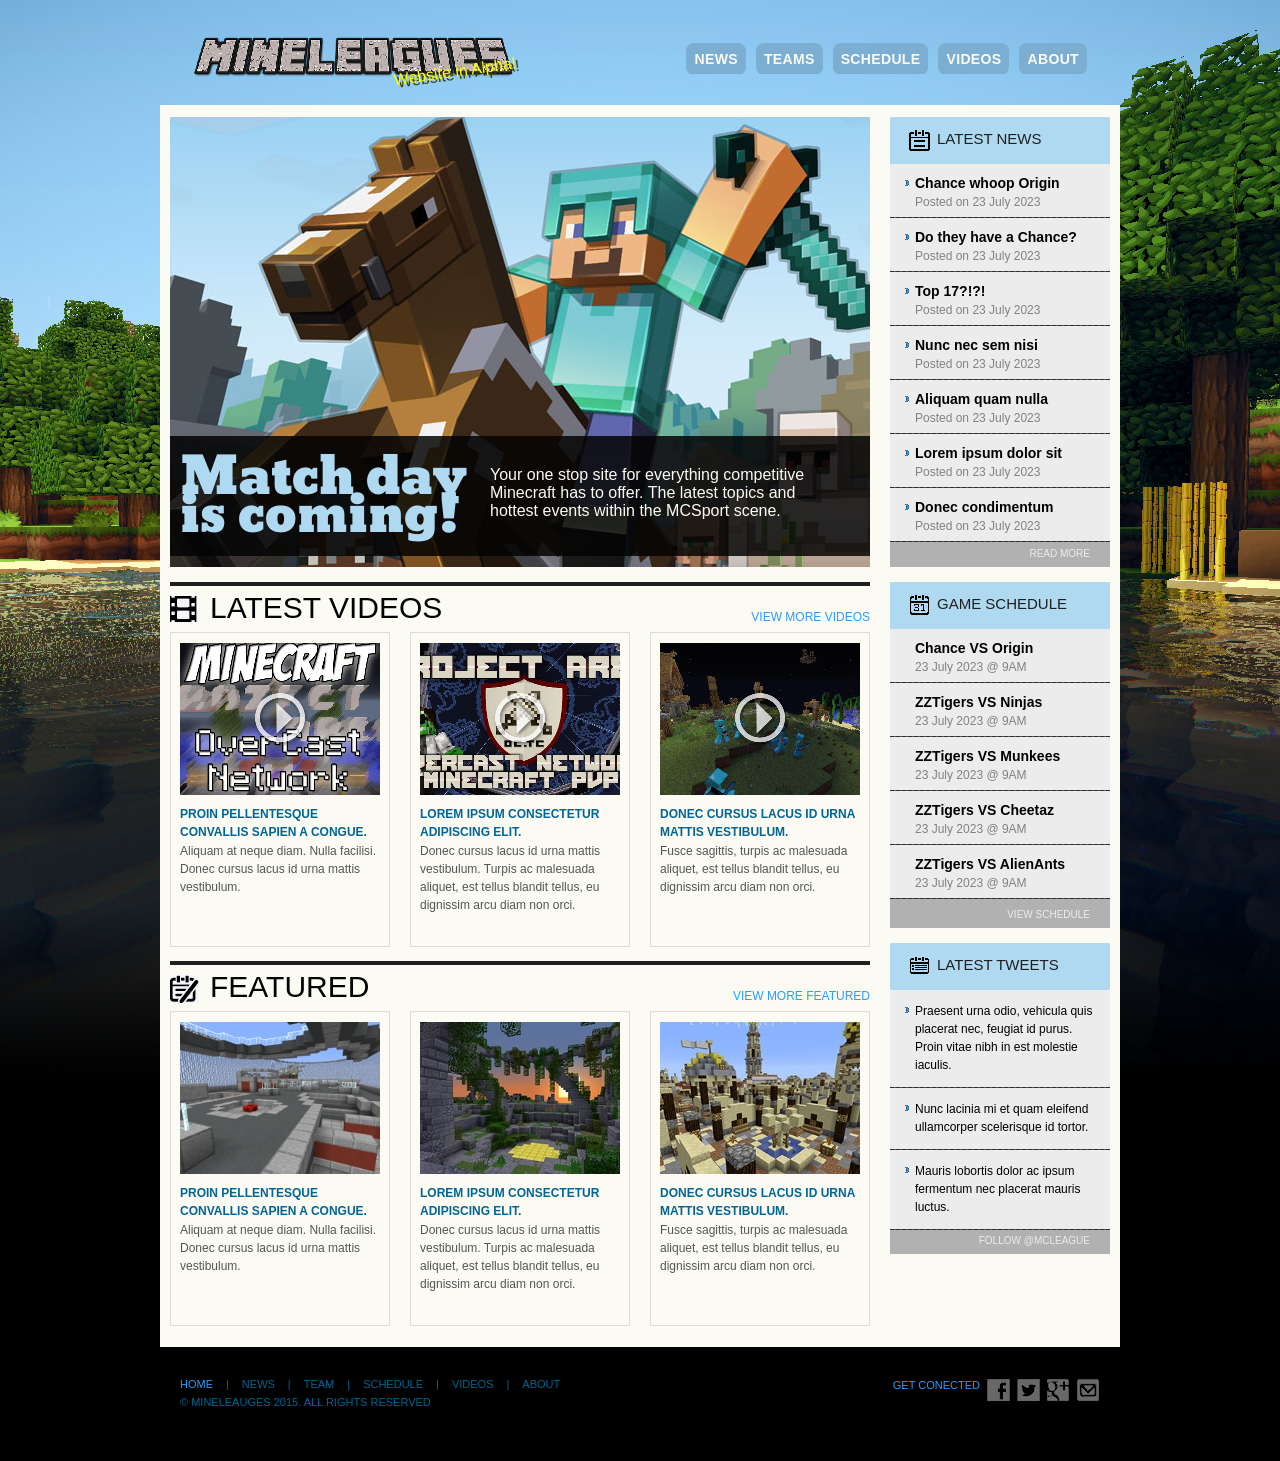
<file: index.html>
<!DOCTYPE html>
<!-- Website template by freewebsitetemplates.com -->
<html>
<head>
	<meta charset="UTF-8">
	<title>MineLeagues - Home</title>
	<link rel="stylesheet" href="css/style.css" type="text/css">
	<link href='http://fonts.googleapis.com/css?family=Montserrat:700,400' rel='stylesheet' type='text/css'>
	<link rel="icon" type="image/png" href="images/favicon.png">
</head>
<body>
	<div class="background">
		<div class="page">
			<div class="header">
				<a href="index.html" id="logo"><img src="images/logo.png" width="320px" height="42" alt="logo">
				<div class="tilt">
					<div id="motd" class="pop">Website&nbsp;in&nbsp;Alpha!</div>
				</div>

				</a>
				<ul>
					<li>
						<a href="news.html">News</a>
					</li>
					<li>
						<a href="team.html">Teams</a>
					</li>
					<li>
						<a href="schedule.html">Schedule</a>
					</li>
					<li>
						<a href="videos.html">Videos</a>
					</li>
					<li>
						<a href="about.html">About</a>
					</li>
				</ul>
			</div>
			<div class="body home">
				<div>
					<div class="featured">
						<div>
							<h2>Match day<br> is coming!</h2>
							<p>
								Your one stop site for everything competitive Minecraft has to offer. The latest topics and hottest events within the MCSport scene.
							</p>
						</div>
					</div>
					<div>
						<div>
							<h3>Latest Videos</h3>
							<span><a href="videos.html">View More Videos</a></span>
							<ul>
								<li>
									<a href="videos.html"><img src="images/video1.png" alt=""></a>
									<h4>Proin pellentesque convallis sapien a congue.</h4>
									<p>
										Aliquam at neque diam. Nulla facilisi. Donec cursus lacus id urna mattis vestibulum.
									</p>
								</li>
								<li>
									<a href="videos.html"><img src="images/video2.png" alt=""></a>
									<h4>Lorem ipsum consectetur adipiscing elit.</h4>
									<p>
										Donec cursus lacus id urna mattis vestibulum. Turpis ac malesuada aliquet, est tellus blandit tellus, eu dignissim arcu diam non orci.
									</p>
								</li>
								<li>
									<a href="videos.html"><img src="images/video3.png" alt=""></a>
									<h4>Donec cursus lacus id urna mattis vestibulum.</h4>
									<p>
										Fusce sagittis, turpis ac malesuada aliquet, est tellus blandit tellus, eu dignissim arcu diam non orci.
									</p>
								</li>
							</ul>
						</div>
						<div>
							<h3>Featured</h3>
							<span><a href="news.html">View More Featured</a></span>
							<ul>
								<li>
									<a href="news.html"><img src="images/featured1.jpg" alt=""></a>
									<h4>Proin pellentesque convallis sapien a congue.</h4>
									<p>
										Aliquam at neque diam. Nulla facilisi. Donec cursus lacus id urna mattis vestibulum.
									</p>
								</li>
								<li>
									<a href="news.html"><img src="images/featured2.jpg" alt=""></a>
									<h4>Lorem ipsum consectetur adipiscing elit.</h4>
									<p>
										Donec cursus lacus id urna mattis vestibulum. Turpis ac malesuada aliquet, est tellus blandit tellus, eu dignissim arcu diam non orci.
									</p>
								</li>
								<li>
									<a href="news.html"><img src="images/featured3.jpg" alt=""></a>
									<h4>Donec cursus lacus id urna mattis vestibulum.</h4>
									<p>
										Fusce sagittis, turpis ac malesuada aliquet, est tellus blandit tellus, eu dignissim arcu diam non orci.
									</p>
								</li>
							</ul>
						</div>
					</div>
				</div>
				<div class="sidebar">
					<div class="news">
						<span>Latest News</span>
						<ul>
							<li>
								<a href="news.html">Chance whoop Origin</a> <span>Posted on 23 July 2023</span>
							</li>
							<li>
								<a href="news.html">Do they have a Chance?</a> <span>Posted on 23 July 2023</span>
							</li>
							<li>
								<a href="news.html">Top 17?!?!</a> <span>Posted on 23 July 2023</span>
							</li>
							<li>
								<a href="news.html">Nunc nec sem nisi</a> <span>Posted on 23 July 2023</span>
							</li>
							<li>
								<a href="news.html">Aliquam quam nulla</a> <span>Posted on 23 July 2023</span>
							</li>
							<li>
								<a href="news.html">Lorem ipsum dolor sit</a> <span>Posted on 23 July 2023</span>
							</li>
							<li>
								<a href="news.html">Donec condimentum</a> <span>Posted on 23 July 2023</span>
							</li>
						</ul>
						<a href="news.html">Read More</a>
					</div>
					<div class="section">
						<span>Game Schedule</span>
						<ul>
							<li>
								<a href="schedule.html">Chance VS Origin</a> <span>23 July 2023 @ 9AM</span>
							</li>
							<li>
								<a href="schedule.html">ZZTigers VS Ninjas</a> <span>23 July 2023 @ 9AM</span>
							</li>
							<li>
								<a href="schedule.html">ZZTigers VS Munkees</a> <span>23 July 2023 @ 9AM</span>
							</li>
							<li>
								<a href="schedule.html">ZZTigers VS Cheetaz</a> <span>23 July 2023 @ 9AM</span>
							</li>
							<li>
								<a href="schedule.html">ZZTigers VS AlienAnts</a> <span>23 July 2023 @ 9AM</span>
							</li>
						</ul>
						<a href="schedule.html">View Schedule</a>
					</div>
					<div>
						<span>Latest Tweets</span>
						<ul>
							<li>
								<p>
									<a href="#">Praesent urna odio, vehicula quis placerat nec, feugiat id purus. Proin vitae nibh in est molestie iaculis.</a>
								</p>
							</li>
							<li>
								<p>
									<a href="#">Nunc lacinia mi et quam eleifend ullamcorper scelerisque id tortor.</a>
								</p>
							</li>
							<li>
								<p>
									<a href="#">Mauris lobortis dolor ac ipsum fermentum nec placerat mauris  luctus.</a>
								</p>
							</li>
						</ul>
						<a href="http://freewebsitetemplates.com/go/twitter/">Follow @MCLeague</a>
					</div>
				</div>
			</div>
			<div class="footer">
				<div>
					<ul>
						<li class="selected">
							<a href="index.html">Home</a>|
						</li>
						<li>
							<a href="news.html">News</a>|
						</li>
						<li>
							<a href="team.html">Team</a>|
						</li>
						<li>
							<a href="schedule.html">Schedule</a>|
						</li>
						<li>
							<a href="videos.html">Videos</a>|
						</li>
						<li>
							<a href="about.html">About</a>
						</li>
					</ul>
					<p>
						&#169; MineLeauges 2015. All Rights Reserved
					</p>
				</div>
				<div class="connect">
					<span>Get Conected</span> <a href="http://freewebsitetemplates.com/go/facebook/" id="fb">fb</a> <a href="http://freewebsitetemplates.com/go/twitter/" id="twitter">twitter</a> <a href="http://freewebsitetemplates.com/go/googleplus/" id="googleplus">google+</a> <a href="http://www.freewebsitetemplates.com/misc/contact" id="contact">contact</a>
				</div>
			</div>
		</div>
	</div>
</body>
</html>
</file>
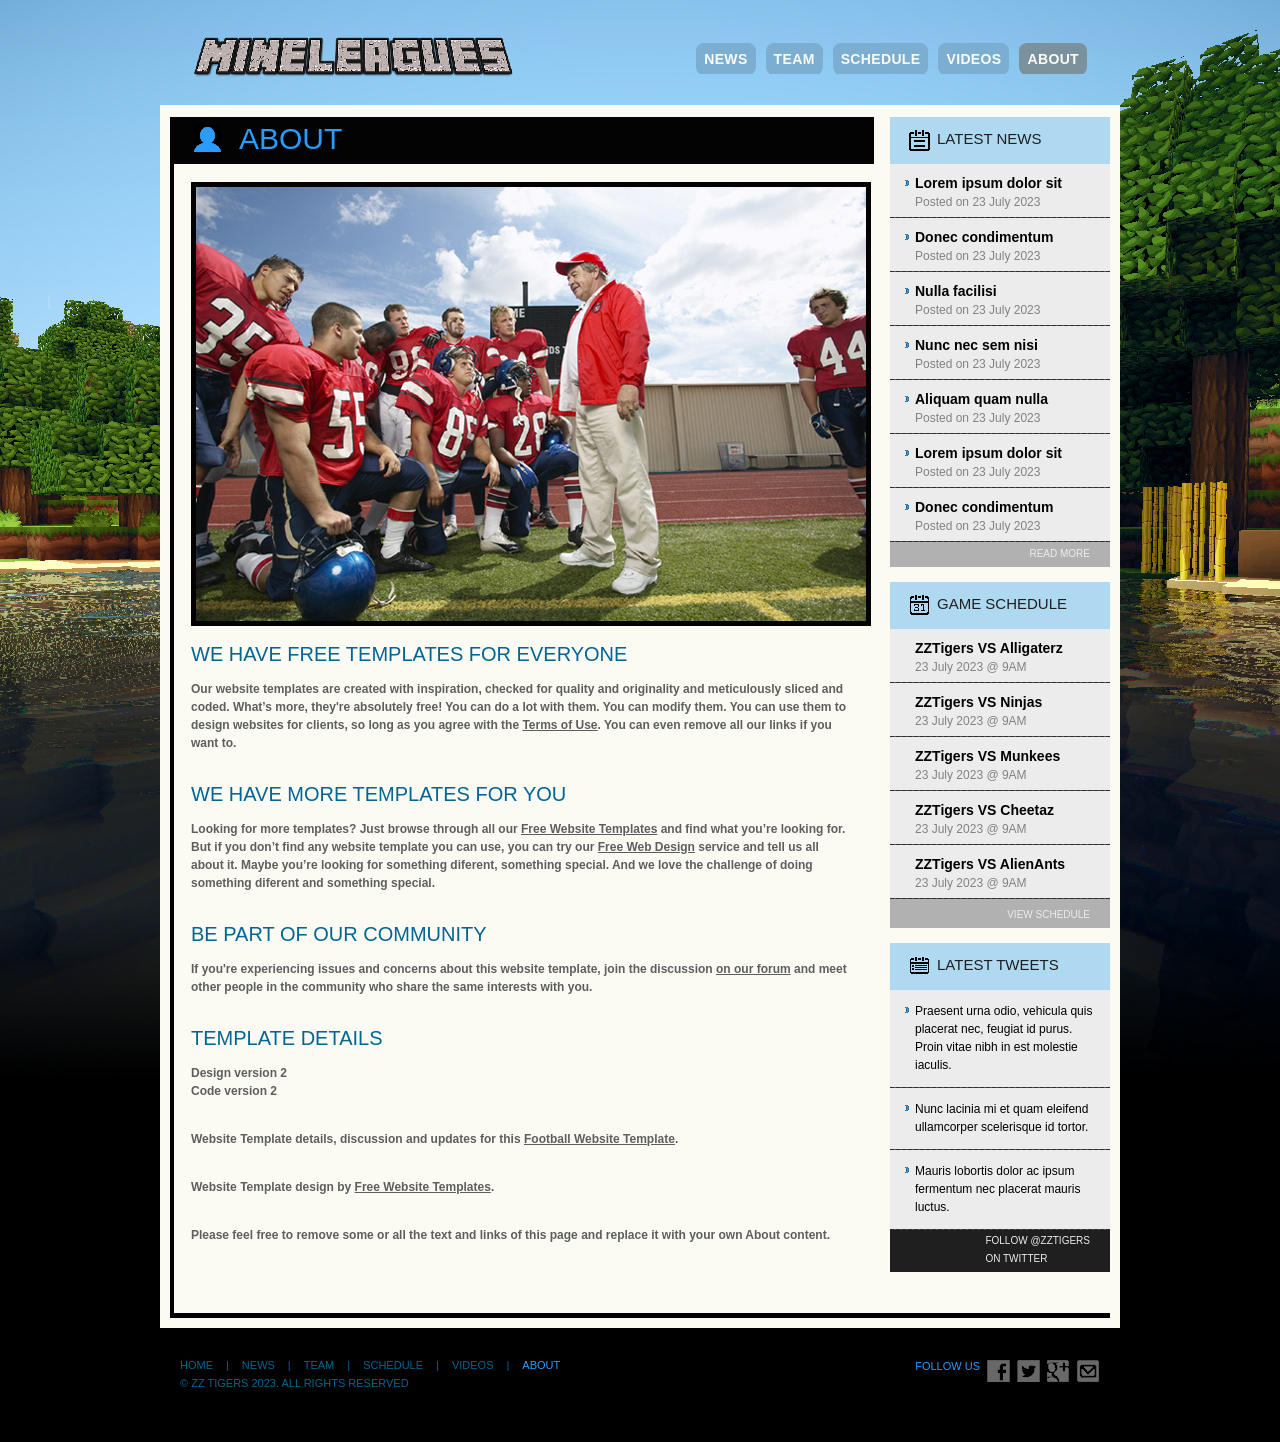
<file: about.html>
<!DOCTYPE html>
<!-- Website template by freewebsitetemplates.com -->
<html>
<head>
	<meta charset="UTF-8">
	<title>About - Football Website Template</title>
	<link rel="stylesheet" href="css/style.css" type="text/css">
</head>
<body>
	<div class="background">
		<div class="page">
			<div class="header">
				<a href="index.html" id="logo"><img src="images/logo.png" alt="logo"></a>
				<ul>
					<li>
						<a href="news.html">News</a>
					</li>
					<li>
						<a href="team.html">Team</a>
					</li>
					<li>
						<a href="schedule.html">Schedule</a>
					</li>
					<li>
						<a href="videos.html">Videos</a>
					</li>
					<li class="selected">
						<a href="about.html">About</a>
					</li>
				</ul>
			</div>
			<div class="body about">
				<div>
					<span>About</span>
					<div>
						<img src="images/about-team.jpg" alt="">
						<h3>We Have Free Templates for Everyone</h3>
						<p>
							Our website templates are created with inspiration, checked for quality and originality and meticulously sliced and coded. What’s more, they're absolutely free! You can do a lot with them. You can modify them. You can use them to design websites for clients, so long as you agree with the <a href="http://www.freewebsitetemplates.com/about/terms">Terms of Use</a>. You can even remove all our links if you want to.
						</p>
						<h3>We Have More Templates for You</h3>
						<p>
							Looking for more templates? Just browse through all our <a href="http://www.freewebsitetemplates.com/">Free Website Templates</a> and find what you’re looking for. But if you don’t find any website template you can use, you can try our <a href="http://www.freewebsitetemplates.com/freewebdesign/">Free Web Design</a> service and tell us all about it. Maybe you’re looking for something diferent, something special. And we love the challenge of doing something diferent and something special.
						</p>
						<h3>Be Part of Our Community</h3>
						<p>
							If you're experiencing issues and concerns about this website template, join the discussion <a href="http://www.freewebsitetemplates.com/forums/">on our forum</a> and meet other people in the community who share the same interests with you.
						</p>
						<h3>Template details</h3>
						<p>
							Design version 2 <br> Code version 2
						</p>
						<p>
							Website Template details, discussion and updates for this <a href="http://www.freewebsitetemplates.com/discuss/footballwebsitetemplate/">Football Website Template</a>.
						</p>
						<p>
							Website Template design by <a href="http://www.freewebsitetemplates.com/">Free Website Templates</a>.
						</p>
						<p>
							Please feel free to remove some or all the text and links of this page and replace it with your own About content.
						</p>
					</div>
				</div>
				<div class="sidebar">
					<div class="news">
						<span>Latest News</span>
						<ul>
							<li>
								<a href="news.html">Lorem ipsum dolor sit</a> <span>Posted on 23 July 2023</span>
							</li>
							<li>
								<a href="news.html">Donec condimentum</a> <span>Posted on 23 July 2023</span>
							</li>
							<li>
								<a href="news.html">Nulla facilisi</a> <span>Posted on 23 July 2023</span>
							</li>
							<li>
								<a href="news.html">Nunc nec sem nisi</a> <span>Posted on 23 July 2023</span>
							</li>
							<li>
								<a href="news.html">Aliquam quam nulla</a> <span>Posted on 23 July 2023</span>
							</li>
							<li>
								<a href="news.html">Lorem ipsum dolor sit</a> <span>Posted on 23 July 2023</span>
							</li>
							<li>
								<a href="news.html">Donec condimentum</a> <span>Posted on 23 July 2023</span>
							</li>
						</ul>
						<a href="news.html">Read More</a>
					</div>
					<div class="section">
						<span>Game Schedule</span>
						<ul>
							<li>
								<a href="schedule.html">ZZTigers VS Alligaterz</a> <span>23 July 2023 @ 9AM</span>
							</li>
							<li>
								<a href="schedule.html">ZZTigers VS Ninjas</a> <span>23 July 2023 @ 9AM</span>
							</li>
							<li>
								<a href="schedule.html">ZZTigers VS Munkees</a> <span>23 July 2023 @ 9AM</span>
							</li>
							<li>
								<a href="schedule.html">ZZTigers VS Cheetaz</a> <span>23 July 2023 @ 9AM</span>
							</li>
							<li>
								<a href="schedule.html">ZZTigers VS AlienAnts</a> <span>23 July 2023 @ 9AM</span>
							</li>
						</ul>
						<a href="schedule.html">View Schedule</a>
					</div>
					<div>
						<span>Latest Tweets</span>
						<ul>
							<li>
								<p>
									<a href="#">Praesent urna odio, vehicula quis placerat nec, feugiat id purus. Proin vitae nibh in est molestie iaculis.</a>
								</p>
							</li>
							<li>
								<p>
									<a href="#">Nunc lacinia mi et quam eleifend ullamcorper scelerisque id tortor.</a>
								</p>
							</li>
							<li>
								<p>
									<a href="#">Mauris lobortis dolor ac ipsum fermentum nec placerat mauris  luctus.</a>
								</p>
							</li>
						</ul>
						<a href="http://freewebsitetemplates.com/go/twitter/">Follow @zztigers <br> on Twitter</a>
					</div>
				</div>
			</div>
			<div class="footer">
				<div>
					<ul>
						<li>
							<a href="index.html">Home</a>|
						</li>
						<li>
							<a href="news.html">News</a>|
						</li>
						<li>
							<a href="team.html">Team</a>|
						</li>
						<li>
							<a href="schedule.html">Schedule</a>|
						</li>
						<li>
							<a href="videos.html">Videos</a>|
						</li>
						<li class="selected">
							<a href="about.html">About</a>
						</li>
					</ul>
					<p>
						&#169; ZZ TIGERS 2023. All Rights Reserved
					</p>
				</div>
				<div class="connect">
					<span>Follow Us</span> <a href="http://freewebsitetemplates.com/go/facebook/" id="fb">fb</a> <a href="http://freewebsitetemplates.com/go/twitter/" id="twitter">twitter</a> <a href="http://freewebsitetemplates.com/go/googleplus/" id="googleplus">google+</a> <a href="http://www.freewebsitetemplates.com/misc/contact" id="contact">contact</a>
				</div>
			</div>
		</div>
	</div>
</body>
</html>
</file>
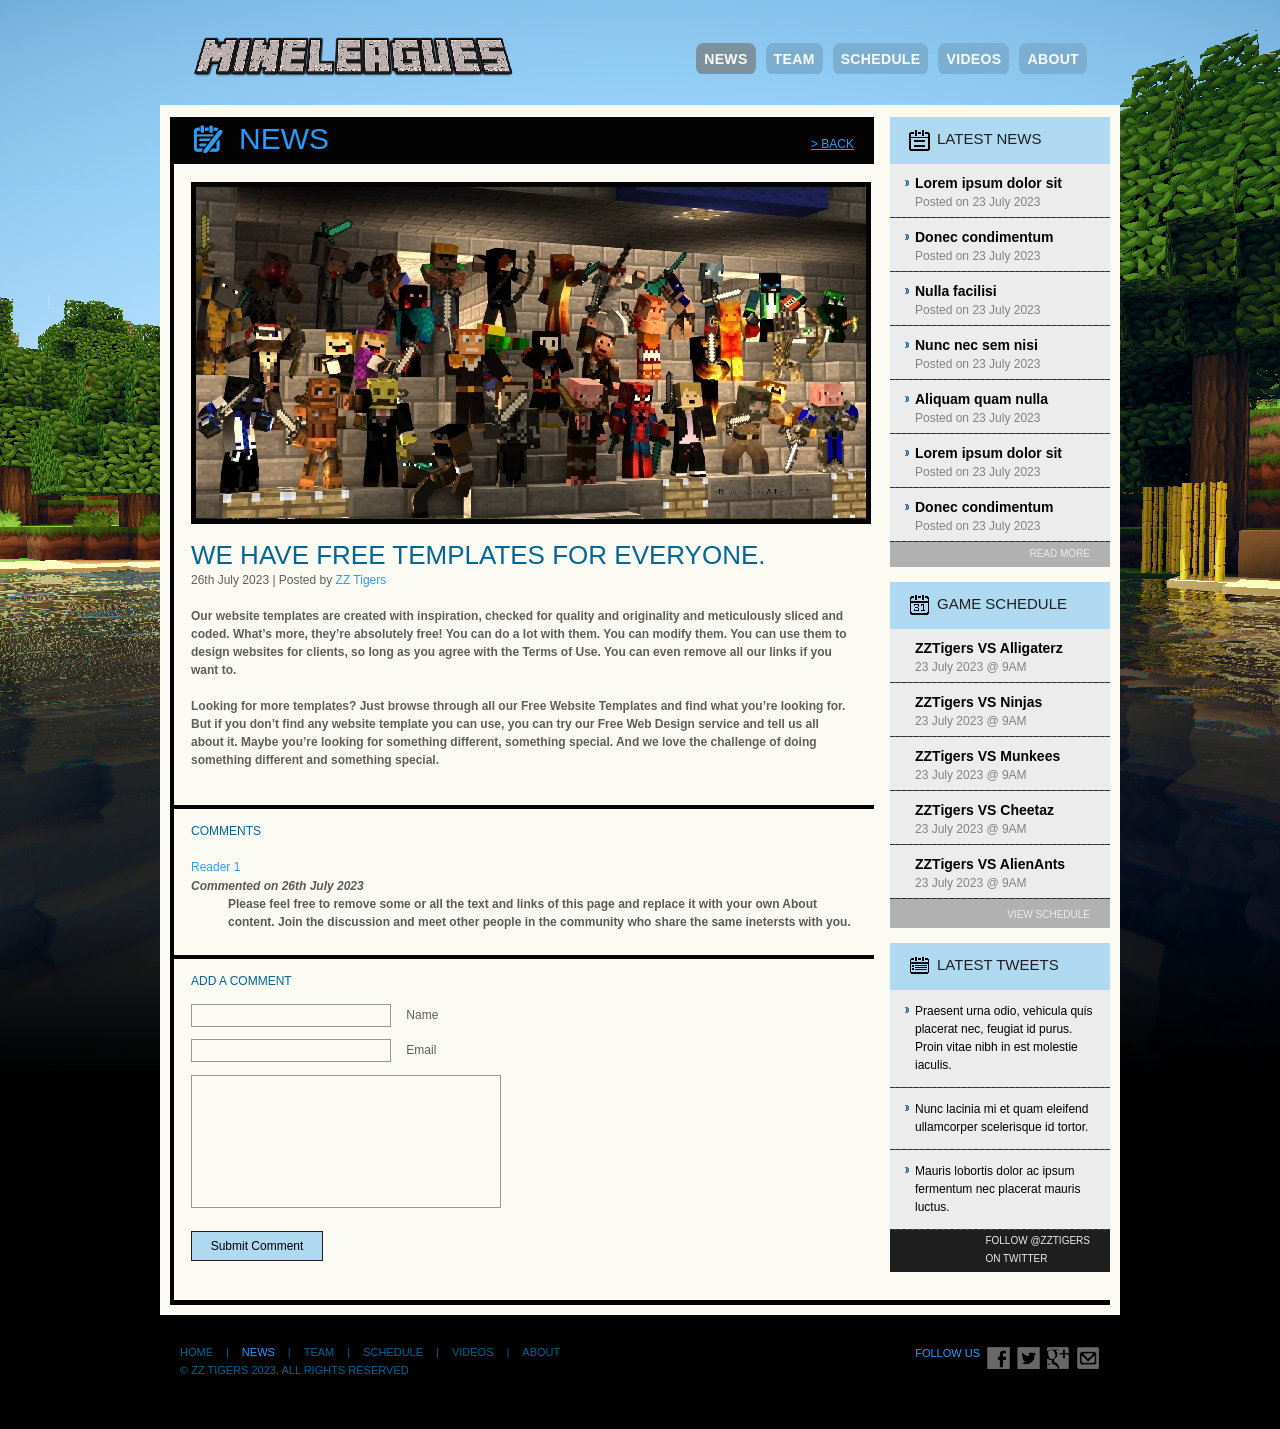
<file: news-single.html>
<!DOCTYPE html>
<!-- Website template by freewebsitetemplates.com -->
<html>
<head>
	<meta charset="UTF-8">
	<title>News - Football Website Template</title>
	<link rel="stylesheet" href="css/style.css" type="text/css">
</head>
<body>
	<div class="background">
		<div class="page">
			<div class="header">
				<a href="index.html" id="logo"><img src="images/logo.png" alt="logo"></a>
				<ul>
					<li class="selected">
						<a href="news.html">News</a>
					</li>
					<li>
						<a href="team.html">Team</a>
					</li>
					<li>
						<a href="schedule.html">Schedule</a>
					</li>
					<li>
						<a href="videos.html">Videos</a>
					</li>
					<li>
						<a href="about.html">About</a>
					</li>
				</ul>
			</div>
			<div class="body news-single">
				<div>
					<span>News</span> <a href="news.html" id="paging">> Back</a>
					<div>
						<img src="images/team-picture.jpg" alt="">
						<h3>We Have Free Templates for Everyone.</h3>
						<span>26th July 2023 | Posted by <span>ZZ Tigers</span></span>
						<p>
							Our website templates are created with inspiration, checked for quality and originality and meticulously sliced and coded. What’s more, they’re absolutely free! You can do a lot with them. You can modify them. You can use them to design websites for clients, so long as you agree with the Terms of Use. You can even remove all our links if you want to.
						</p>
						<p>
							Looking for more templates? Just browse through all our Free Website Templates and find what you’re looking for. But if you don’t find any website template you can use, you can try our Free Web Design service and tell us all about it. Maybe you’re looking for something different, something special. And we love the challenge of doing something different and something special.
						</p>
					</div>
					<div class="section">
						<h5>Comments</h5>
						<h4>Reader 1</h4>
						<span>Commented on 26th July 2023</span>
						<p>
							Please feel free to remove some or all the text and links of this page and replace it with your own About content. Join the discussion and meet other people in the community who share the same inetersts with you.
						</p>
					</div>
					<form action="index.html">
						<span>Add A Comment</span>
						<label for="name">
							<input type="text" id="name">
							Name</label>
						<label for="email">
							<input type="text" id="email">
							Email</label>
						<textarea name="message" id="message" cols="30" rows="10"></textarea>
						<input type="submit" value="Submit Comment">
					</form>
				</div>
				<div class="sidebar">
					<div class="news">
						<span>Latest News</span>
						<ul>
							<li>
								<a href="news.html">Lorem ipsum dolor sit</a> <span>Posted on 23 July 2023</span>
							</li>
							<li>
								<a href="news.html">Donec condimentum</a> <span>Posted on 23 July 2023</span>
							</li>
							<li>
								<a href="news.html">Nulla facilisi</a> <span>Posted on 23 July 2023</span>
							</li>
							<li>
								<a href="news.html">Nunc nec sem nisi</a> <span>Posted on 23 July 2023</span>
							</li>
							<li>
								<a href="news.html">Aliquam quam nulla</a> <span>Posted on 23 July 2023</span>
							</li>
							<li>
								<a href="news.html">Lorem ipsum dolor sit</a> <span>Posted on 23 July 2023</span>
							</li>
							<li>
								<a href="news.html">Donec condimentum</a> <span>Posted on 23 July 2023</span>
							</li>
						</ul>
						<a href="news.html">Read More</a>
					</div>
					<div class="section">
						<span>Game Schedule</span>
						<ul>
							<li>
								<a href="schedule.html">ZZTigers VS Alligaterz</a> <span>23 July 2023 @ 9AM</span>
							</li>
							<li>
								<a href="schedule.html">ZZTigers VS Ninjas</a> <span>23 July 2023 @ 9AM</span>
							</li>
							<li>
								<a href="schedule.html">ZZTigers VS Munkees</a> <span>23 July 2023 @ 9AM</span>
							</li>
							<li>
								<a href="schedule.html">ZZTigers VS Cheetaz</a> <span>23 July 2023 @ 9AM</span>
							</li>
							<li>
								<a href="schedule.html">ZZTigers VS AlienAnts</a> <span>23 July 2023 @ 9AM</span>
							</li>
						</ul>
						<a href="schedule.html">View Schedule</a>
					</div>
					<div>
						<span>Latest Tweets</span>
						<ul>
							<li>
								<p>
									<a href="#">Praesent urna odio, vehicula quis placerat nec, feugiat id purus. Proin vitae nibh in est molestie iaculis.</a>
								</p>
							</li>
							<li>
								<p>
									<a href="#">Nunc lacinia mi et quam eleifend ullamcorper scelerisque id tortor.</a>
								</p>
							</li>
							<li>
								<p>
									<a href="#">Mauris lobortis dolor ac ipsum fermentum nec placerat mauris  luctus.</a>
								</p>
							</li>
						</ul>
						<a href="http://freewebsitetemplates.com/go/twitter/">Follow @zztigers <br> on Twitter</a>
					</div>
				</div>
			</div>
			<div class="footer">
				<div>
					<ul>
						<li>
							<a href="index.html">Home</a>|
						</li>
						<li class="selected">
							<a href="news.html">News</a>|
						</li>
						<li>
							<a href="team.html">Team</a>|
						</li>
						<li>
							<a href="schedule.html">Schedule</a>|
						</li>
						<li>
							<a href="videos.html">Videos</a>|
						</li>
						<li>
							<a href="about.html">About</a>
						</li>
					</ul>
					<p>
						&#169; ZZ TIGERS 2023. All Rights Reserved
					</p>
				</div>
				<div class="connect">
					<span>Follow Us</span> <a href="http://freewebsitetemplates.com/go/facebook/" id="fb">fb</a> <a href="http://freewebsitetemplates.com/go/twitter/" id="twitter">twitter</a> <a href="http://freewebsitetemplates.com/go/googleplus/" id="googleplus">google+</a> <a href="http://www.freewebsitetemplates.com/misc/contact" id="contact">contact</a>
				</div>
			</div>
		</div>
	</div>
</body>
</html>
</file>
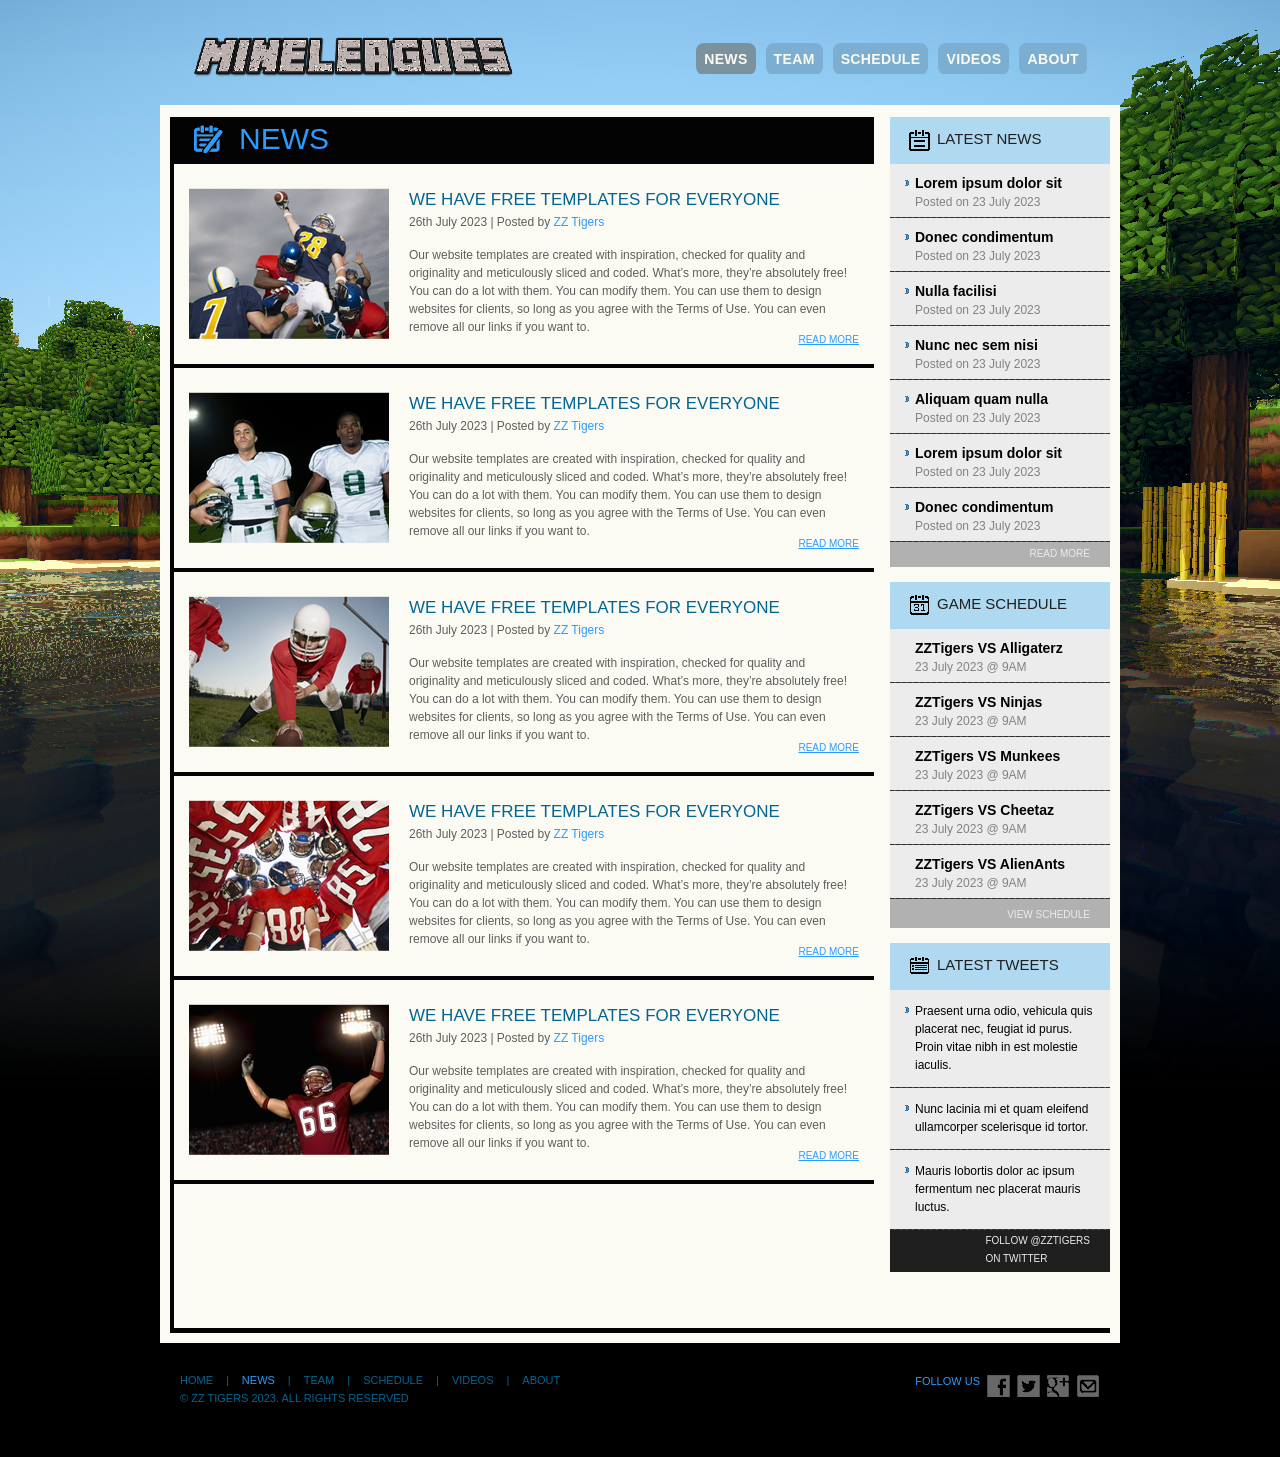
<file: news.html>
<!DOCTYPE html>
<!-- Website template by freewebsitetemplates.com -->
<html>
<head>
	<meta charset="UTF-8">
	<title>News - Football Website Template</title>
	<link rel="stylesheet" href="css/style.css" type="text/css">
</head>
<body>
	<div class="background">
		<div class="page">
			<div class="header">
				<a href="index.html" id="logo"><img src="images/logo.png" alt="logo"></a>
				<ul>
					<li class="selected">
						<a href="news.html">News</a>
					</li>
					<li>
						<a href="team.html">Team</a>
					</li>
					<li>
						<a href="schedule.html">Schedule</a>
					</li>
					<li>
						<a href="videos.html">Videos</a>
					</li>
					<li>
						<a href="about.html">About</a>
					</li>
				</ul>
			</div>
			<div class="body news">
				<div>
					<span>News</span>
					<ul>
						<li>
							<a href="news-single.html"><img src="images/news1.jpg" alt=""></a>
							<div>
								<h3>We Have Free Templates for Everyone</h3>
								<span>26th July 2023 | Posted by <span>ZZ Tigers</span></span>
								<p>
									Our website templates are created with inspiration, checked for quality and originality and meticulously sliced and coded. What’s more, they’re absolutely free! You can do a lot with them. You can modify them. You can use them to design websites for clients, so long as you agree with the Terms of Use. You can even remove all our links if you want to.
								</p>
								<a href="news-single.html">Read More</a>
							</div>
						</li>
						<li>
							<a href="news-single.html"><img src="images/news2.jpg" alt=""></a>
							<div>
								<h3>We Have Free Templates for Everyone</h3>
								<span>26th July 2023 | Posted by <span>ZZ Tigers</span></span>
								<p>
									Our website templates are created with inspiration, checked for quality and originality and meticulously sliced and coded. What’s more, they’re absolutely free! You can do a lot with them. You can modify them. You can use them to design websites for clients, so long as you agree with the Terms of Use. You can even remove all our links if you want to.
								</p>
								<a href="news-single.html">Read More</a>
							</div>
						</li>
						<li>
							<a href="news-single.html"><img src="images/news3.jpg" alt=""></a>
							<div>
								<h3>We Have Free Templates for Everyone</h3>
								<span>26th July 2023 | Posted by <span>ZZ Tigers</span></span>
								<p>
									Our website templates are created with inspiration, checked for quality and originality and meticulously sliced and coded. What’s more, they’re absolutely free! You can do a lot with them. You can modify them. You can use them to design websites for clients, so long as you agree with the Terms of Use. You can even remove all our links if you want to.
								</p>
								<a href="news-single.html">Read More</a>
							</div>
						</li>
						<li>
							<a href="news-single.html"><img src="images/news4.jpg" alt=""></a>
							<div>
								<h3>We Have Free Templates for Everyone</h3>
								<span>26th July 2023 | Posted by <span>ZZ Tigers</span></span>
								<p>
									Our website templates are created with inspiration, checked for quality and originality and meticulously sliced and coded. What’s more, they’re absolutely free! You can do a lot with them. You can modify them. You can use them to design websites for clients, so long as you agree with the Terms of Use. You can even remove all our links if you want to.
								</p>
								<a href="news-single.html">Read More</a>
							</div>
						</li>
						<li>
							<a href="news-single.html"><img src="images/news5.jpg" alt=""></a>
							<div>
								<h3>We Have Free Templates for Everyone</h3>
								<span>26th July 2023 | Posted by <span>ZZ Tigers</span></span>
								<p>
									Our website templates are created with inspiration, checked for quality and originality and meticulously sliced and coded. What’s more, they’re absolutely free! You can do a lot with them. You can modify them. You can use them to design websites for clients, so long as you agree with the Terms of Use. You can even remove all our links if you want to.
								</p>
								<a href="news-single.html">Read More</a>
							</div>
						</li>
					</ul>
				</div>
				<div class="sidebar">
					<div class="news">
						<span>Latest News</span>
						<ul>
							<li>
								<a href="news.html">Lorem ipsum dolor sit</a> <span>Posted on 23 July 2023</span>
							</li>
							<li>
								<a href="news.html">Donec condimentum</a> <span>Posted on 23 July 2023</span>
							</li>
							<li>
								<a href="news.html">Nulla facilisi</a> <span>Posted on 23 July 2023</span>
							</li>
							<li>
								<a href="news.html">Nunc nec sem nisi</a> <span>Posted on 23 July 2023</span>
							</li>
							<li>
								<a href="news.html">Aliquam quam nulla</a> <span>Posted on 23 July 2023</span>
							</li>
							<li>
								<a href="news.html">Lorem ipsum dolor sit</a> <span>Posted on 23 July 2023</span>
							</li>
							<li>
								<a href="news.html">Donec condimentum</a> <span>Posted on 23 July 2023</span>
							</li>
						</ul>
						<a href="news.html">Read More</a>
					</div>
					<div class="section">
						<span>Game Schedule</span>
						<ul>
							<li>
								<a href="schedule.html">ZZTigers VS Alligaterz</a> <span>23 July 2023 @ 9AM</span>
							</li>
							<li>
								<a href="schedule.html">ZZTigers VS Ninjas</a> <span>23 July 2023 @ 9AM</span>
							</li>
							<li>
								<a href="schedule.html">ZZTigers VS Munkees</a> <span>23 July 2023 @ 9AM</span>
							</li>
							<li>
								<a href="schedule.html">ZZTigers VS Cheetaz</a> <span>23 July 2023 @ 9AM</span>
							</li>
							<li>
								<a href="schedule.html">ZZTigers VS AlienAnts</a> <span>23 July 2023 @ 9AM</span>
							</li>
						</ul>
						<a href="schedule.html">View Schedule</a>
					</div>
					<div>
						<span>Latest Tweets</span>
						<ul>
							<li>
								<p>
									<a href="#">Praesent urna odio, vehicula quis placerat nec, feugiat id purus. Proin vitae nibh in est molestie iaculis.</a>
								</p>
							</li>
							<li>
								<p>
									<a href="#">Nunc lacinia mi et quam eleifend ullamcorper scelerisque id tortor.</a>
								</p>
							</li>
							<li>
								<p>
									<a href="#">Mauris lobortis dolor ac ipsum fermentum nec placerat mauris  luctus.</a>
								</p>
							</li>
						</ul>
						<a href="http://freewebsitetemplates.com/go/twitter/">Follow @zztigers <br> on Twitter</a>
					</div>
				</div>
			</div>
			<div class="footer">
				<div>
					<ul>
						<li>
							<a href="index.html">Home</a>|
						</li>
						<li class="selected">
							<a href="news.html">News</a>|
						</li>
						<li>
							<a href="team.html">Team</a>|
						</li>
						<li>
							<a href="schedule.html">Schedule</a>|
						</li>
						<li>
							<a href="videos.html">Videos</a>|
						</li>
						<li>
							<a href="about.html">About</a>
						</li>
					</ul>
					<p>
						&#169; ZZ TIGERS 2023. All Rights Reserved
					</p>
				</div>
				<div class="connect">
					<span>Follow Us</span> <a href="http://freewebsitetemplates.com/go/facebook/" id="fb">fb</a> <a href="http://freewebsitetemplates.com/go/twitter/" id="twitter">twitter</a> <a href="http://freewebsitetemplates.com/go/googleplus/" id="googleplus">google+</a> <a href="http://www.freewebsitetemplates.com/misc/contact" id="contact">contact</a>
				</div>
			</div>
		</div>
	</div>
</body>
</html>
</file>
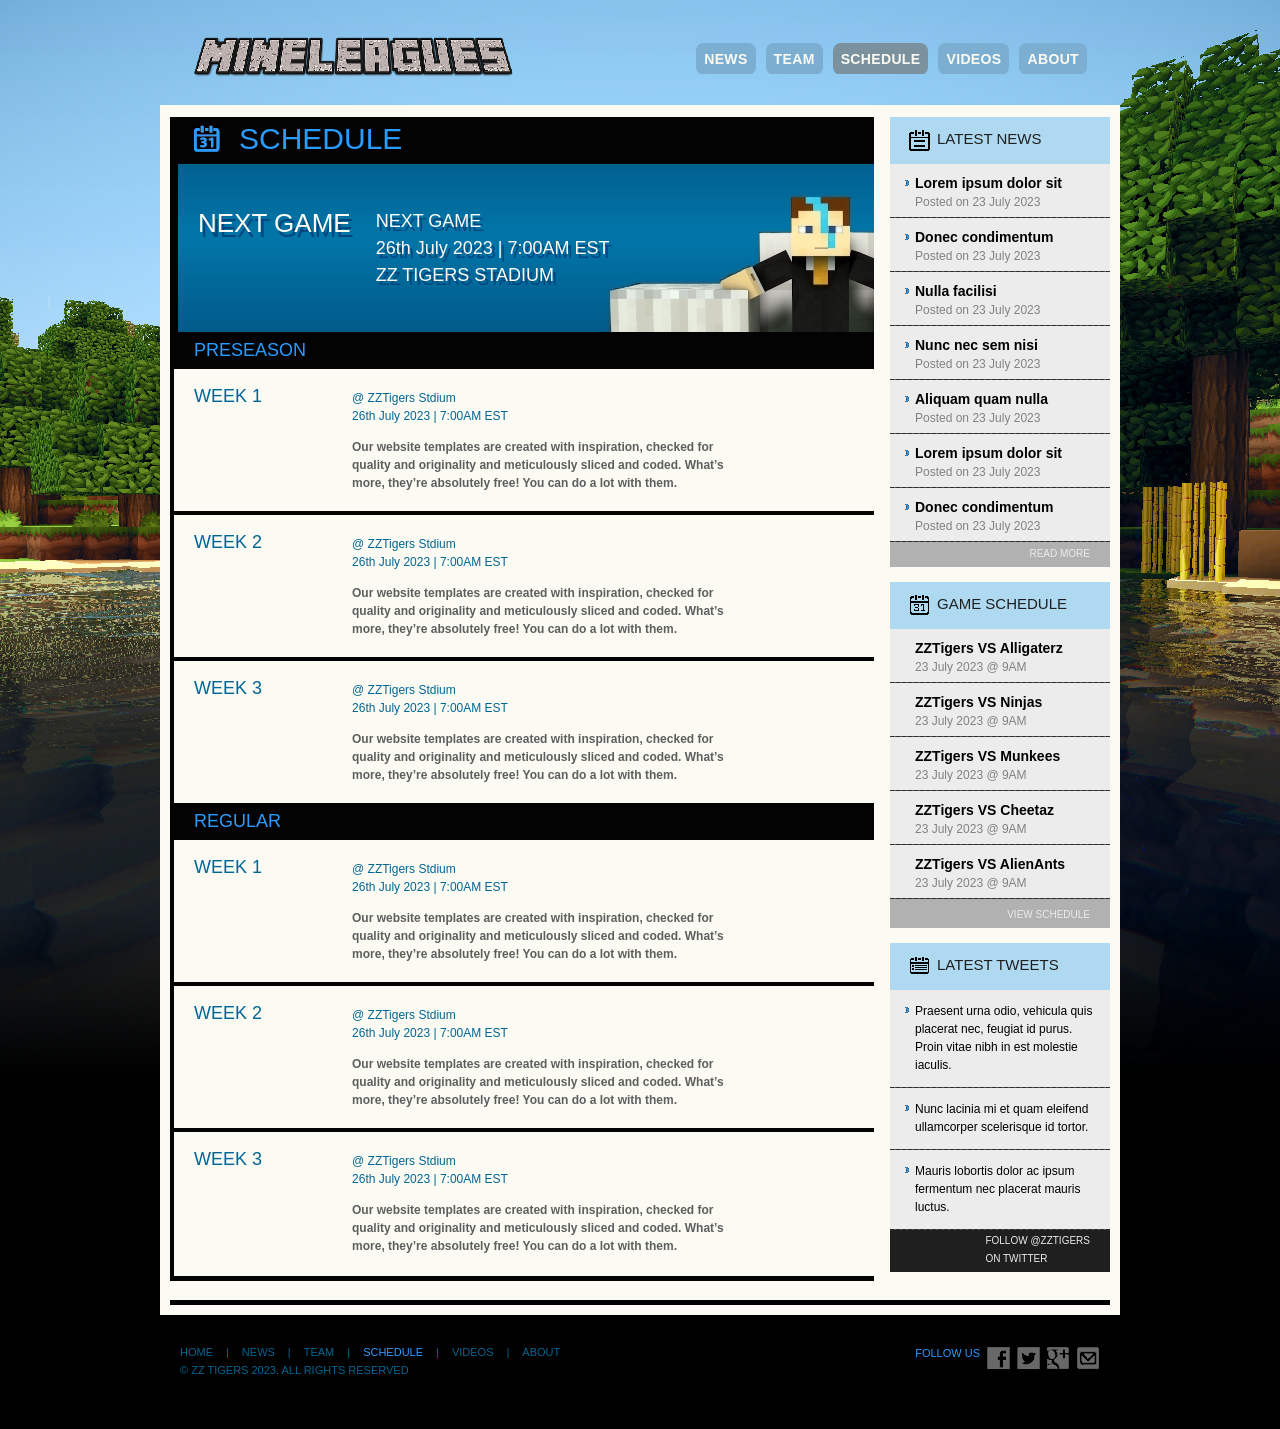
<file: schedule.html>
<!DOCTYPE html>
<!-- Website template by freewebsitetemplates.com -->
<html>
<head>
	<meta charset="UTF-8">
	<title>Schedule - Football Website Template</title>
	<link rel="stylesheet" href="css/style.css" type="text/css">
</head>
<body>
	<div class="background">
		<div class="page">
			<div class="header">
				<a href="index.html" id="logo"><img src="images/logo.png" alt="logo"></a>
				<ul>
					<li>
						<a href="news.html">News</a>
					</li>
					<li>
						<a href="team.html">Team</a>
					</li>
					<li class="selected">
						<a href="schedule.html">Schedule</a>
					</li>
					<li>
						<a href="videos.html">Videos</a>
					</li>
					<li>
						<a href="about.html">About</a>
					</li>
				</ul>
			</div>
			<div class="body schedule">
				<div>
					<span>Schedule</span>
					<div>
						<div class="section">
							<span>Next Game</span>
							<div>
								<p>
									NEXT GAME <br> 26th July 2023 | 7:00AM EST <br> ZZ TIGERS STADIUM
								</p>
							</div>
						</div>
						<span>Preseason</span>
						<ul>
							<li>
								<span>Week 1</span>
								<div>
									<span>@ ZZTigers Stdium</span> <span>26th July 2023 | 7:00AM EST</span>
									<p>
										Our website templates are created with inspiration, checked for quality and originality and meticulously sliced and coded. What’s more, they’re absolutely free! You can do a lot with them.
									</p>
								</div>
							</li>
							<li>
								<span>Week 2</span>
								<div>
									<span>@ ZZTigers Stdium</span> <span>26th July 2023 | 7:00AM EST</span>
									<p>
										Our website templates are created with inspiration, checked for quality and originality and meticulously sliced and coded. What’s more, they’re absolutely free! You can do a lot with them.
									</p>
								</div>
							</li>
							<li>
								<span>Week 3</span>
								<div>
									<span>@ ZZTigers Stdium</span> <span>26th July 2023 | 7:00AM EST</span>
									<p>
										Our website templates are created with inspiration, checked for quality and originality and meticulously sliced and coded. What’s more, they’re absolutely free! You can do a lot with them.
									</p>
								</div>
							</li>
						</ul>
						<span>Regular</span>
						<ul>
							<li>
								<span>Week 1</span>
								<div>
									<span>@ ZZTigers Stdium</span> <span>26th July 2023 | 7:00AM EST</span>
									<p>
										Our website templates are created with inspiration, checked for quality and originality and meticulously sliced and coded. What’s more, they’re absolutely free! You can do a lot with them.
									</p>
								</div>
							</li>
							<li>
								<span>Week 2</span>
								<div>
									<span>@ ZZTigers Stdium</span> <span>26th July 2023 | 7:00AM EST</span>
									<p>
										Our website templates are created with inspiration, checked for quality and originality and meticulously sliced and coded. What’s more, they’re absolutely free! You can do a lot with them.
									</p>
								</div>
							</li>
							<li>
								<span>Week 3</span>
								<div>
									<span>@ ZZTigers Stdium</span> <span>26th July 2023 | 7:00AM EST</span>
									<p>
										Our website templates are created with inspiration, checked for quality and originality and meticulously sliced and coded. What’s more, they’re absolutely free! You can do a lot with them.
									</p>
								</div>
							</li>
						</ul>
					</div>
				</div>
				<div class="sidebar">
					<div class="news">
						<span>Latest News</span>
						<ul>
							<li>
								<a href="news.html">Lorem ipsum dolor sit</a> <span>Posted on 23 July 2023</span>
							</li>
							<li>
								<a href="news.html">Donec condimentum</a> <span>Posted on 23 July 2023</span>
							</li>
							<li>
								<a href="news.html">Nulla facilisi</a> <span>Posted on 23 July 2023</span>
							</li>
							<li>
								<a href="news.html">Nunc nec sem nisi</a> <span>Posted on 23 July 2023</span>
							</li>
							<li>
								<a href="news.html">Aliquam quam nulla</a> <span>Posted on 23 July 2023</span>
							</li>
							<li>
								<a href="news.html">Lorem ipsum dolor sit</a> <span>Posted on 23 July 2023</span>
							</li>
							<li>
								<a href="news.html">Donec condimentum</a> <span>Posted on 23 July 2023</span>
							</li>
						</ul>
						<a href="news.html">Read More</a>
					</div>
					<div class="section">
						<span>Game Schedule</span>
						<ul>
							<li>
								<a href="schedule.html">ZZTigers VS Alligaterz</a> <span>23 July 2023 @ 9AM</span>
							</li>
							<li>
								<a href="schedule.html">ZZTigers VS Ninjas</a> <span>23 July 2023 @ 9AM</span>
							</li>
							<li>
								<a href="schedule.html">ZZTigers VS Munkees</a> <span>23 July 2023 @ 9AM</span>
							</li>
							<li>
								<a href="schedule.html">ZZTigers VS Cheetaz</a> <span>23 July 2023 @ 9AM</span>
							</li>
							<li>
								<a href="schedule.html">ZZTigers VS AlienAnts</a> <span>23 July 2023 @ 9AM</span>
							</li>
						</ul>
						<a href="schedule.html">View Schedule</a>
					</div>
					<div>
						<span>Latest Tweets</span>
						<ul>
							<li>
								<p>
									<a href="#">Praesent urna odio, vehicula quis placerat nec, feugiat id purus. Proin vitae nibh in est molestie iaculis.</a>
								</p>
							</li>
							<li>
								<p>
									<a href="#">Nunc lacinia mi et quam eleifend ullamcorper scelerisque id tortor.</a>
								</p>
							</li>
							<li>
								<p>
									<a href="#">Mauris lobortis dolor ac ipsum fermentum nec placerat mauris  luctus.</a>
								</p>
							</li>
						</ul>
						<a href="http://freewebsitetemplates.com/go/twitter/">Follow @zztigers <br> on Twitter</a>
					</div>
				</div>
			</div>
			<div class="footer">
				<div>
					<ul>
						<li>
							<a href="index.html">Home</a>|
						</li>
						<li>
							<a href="news.html">News</a>|
						</li>
						<li>
							<a href="team.html">Team</a>|
						</li>
						<li class="selected">
							<a href="schedule.html">Schedule</a>|
						</li>
						<li>
							<a href="videos.html">Videos</a>|
						</li>
						<li>
							<a href="about.html">About</a>
						</li>
					</ul>
					<p>
						&#169; ZZ TIGERS 2023. All Rights Reserved
					</p>
				</div>
				<div class="connect">
					<span>Follow Us</span> <a href="http://freewebsitetemplates.com/go/facebook/" id="fb">fb</a> <a href="http://freewebsitetemplates.com/go/twitter/" id="twitter">twitter</a> <a href="http://freewebsitetemplates.com/go/googleplus/" id="googleplus">google+</a> <a href="http://www.freewebsitetemplates.com/misc/contact" id="contact">contact</a>
				</div>
			</div>
		</div>
	</div>
</body>
</html>
</file>
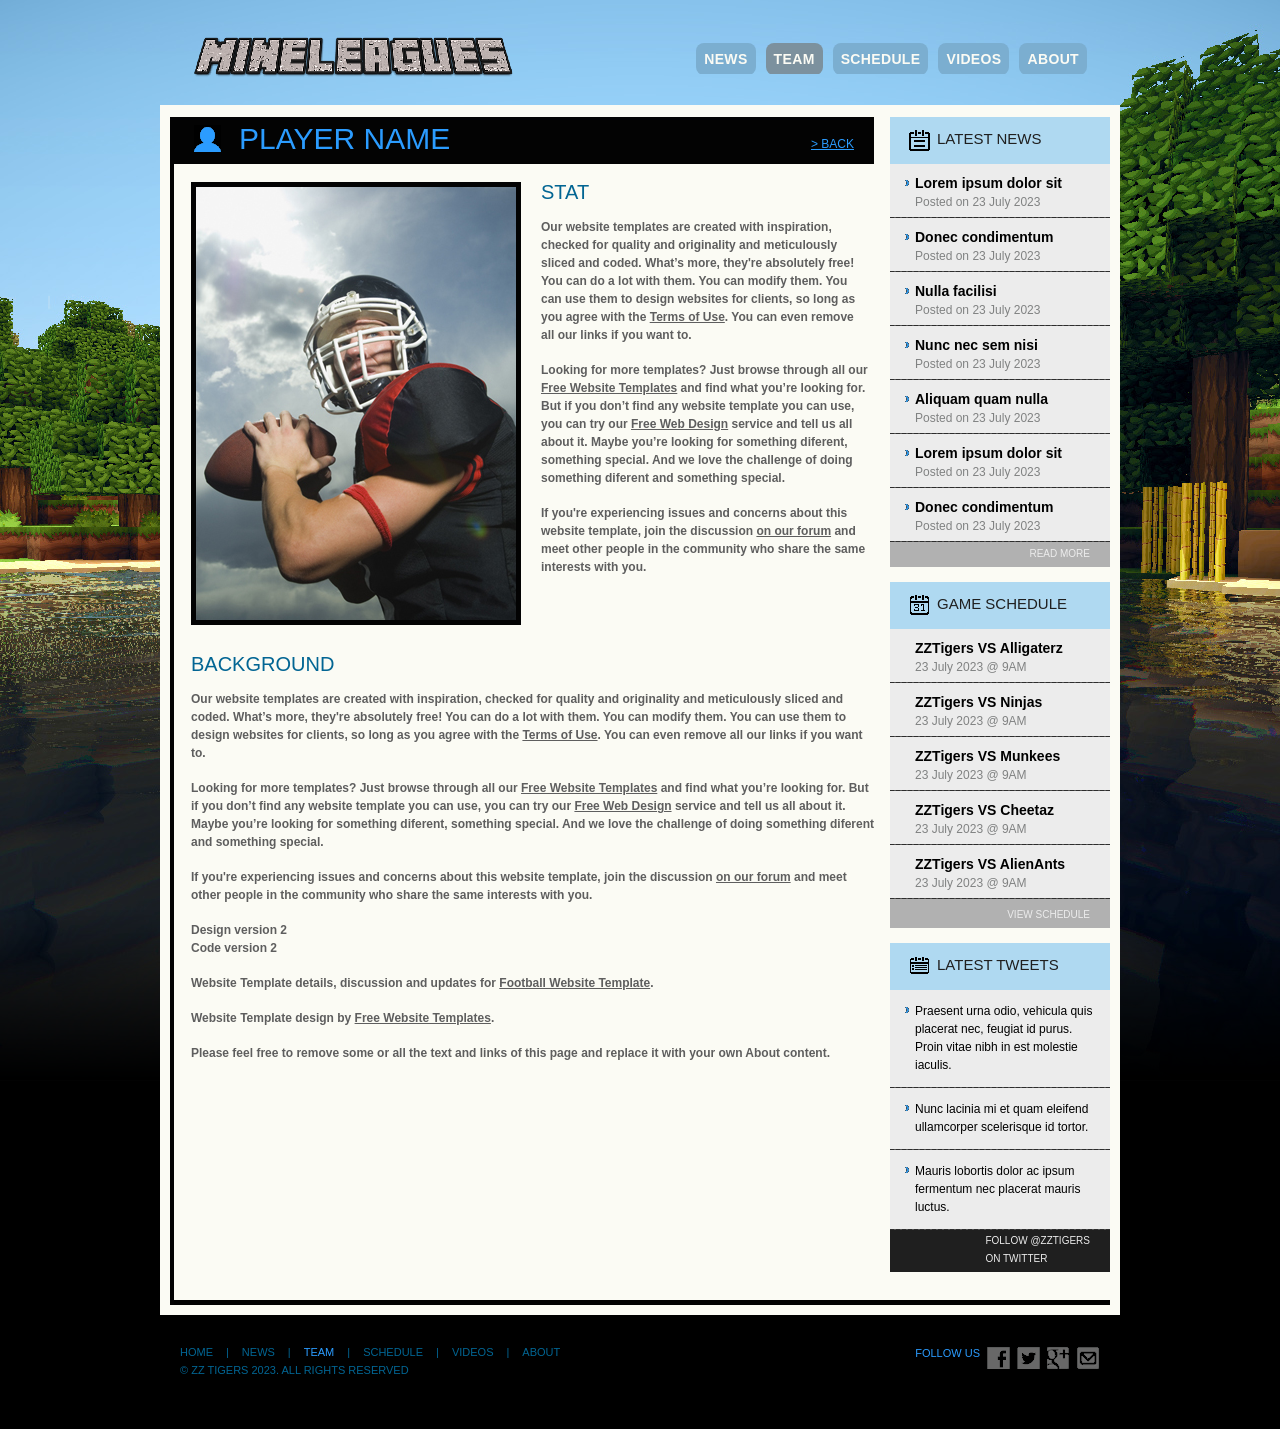
<file: team-single.html>
<!DOCTYPE html>
<!-- Website template by freewebsitetemplates.com -->
<html>
<head>
	<meta charset="UTF-8">
	<title>Team - Football Website Template</title>
	<link rel="stylesheet" href="css/style.css" type="text/css">
</head>
<body>
	<div class="background">
		<div class="page">
			<div class="header">
				<a href="index.html" id="logo"><img src="images/logo.png" alt="logo"></a>
				<ul>
					<li>
						<a href="news.html">News</a>
					</li>
					<li class="selected">
						<a href="team.html">Team</a>
					</li>
					<li>
						<a href="schedule.html">Schedule</a>
					</li>
					<li>
						<a href="videos.html">Videos</a>
					</li>
					<li>
						<a href="about.html">About</a>
					</li>
				</ul>
			</div>
			<div class="body team-single">
				<div>
					<span>Player Name</span> <a href="team.html" id="paging">> Back</a>
					<div>
						<span><img src="images/player7.jpg" alt=""></span>
						<h3>STAT</h3>
						<p>
							Our website templates are created with inspiration, checked for quality and originality and meticulously sliced and coded. What’s more, they're absolutely free! You can do a lot with them. You can modify them. You can use them to design websites for clients, so long as you agree with the <a href="http://www.freewebsitetemplates.com/about/terms">Terms of Use</a>. You can even remove all our links if you want to.
						</p>
						<p>
							Looking for more templates? Just browse through all our <a href="http://www.freewebsitetemplates.com/">Free Website Templates</a> and find what you’re looking for. But if you don’t find any website template you can use, you can try our <a href="http://www.freewebsitetemplates.com/freewebdesign/">Free Web Design</a> service and tell us all about it. Maybe you’re looking for something diferent, something special. And we love the challenge of doing something diferent and something special.
						</p>
						<p>
							If you're experiencing issues and concerns about this website template, join the discussion <a href="http://www.freewebsitetemplates.com/forums/">on our forum</a> and meet other people in the community who share the same interests with you.
						</p>
						<div class="section">
							<h3>BAckground</h3>
							<p>
								Our website templates are created with inspiration, checked for quality and originality and meticulously sliced and coded. What’s more, they're absolutely free! You can do a lot with them. You can modify them. You can use them to design websites for clients, so long as you agree with the <a href="http://www.freewebsitetemplates.com/about/terms">Terms of Use</a>. You can even remove all our links if you want to.
							</p>
							<p>
								Looking for more templates? Just browse through all our <a href="http://www.freewebsitetemplates.com/">Free Website Templates</a> and find what you’re looking for. But if you don’t find any website template you can use, you can try our <a href="http://www.freewebsitetemplates.com/freewebdesign/">Free Web Design</a> service and tell us all about it. Maybe you’re looking for something diferent, something special. And we love the challenge of doing something diferent and something special.
							</p>
							<p>
								If you're experiencing issues and concerns about this website template, join the discussion <a href="http://www.freewebsitetemplates.com/forums/">on our forum</a> and meet other people in the community who share the same interests with you.
							</p>
							<p>
								Design version 2 <br> Code version 2
							</p>
							<p>
								Website Template details, discussion and updates for <a href="http://www.freewebsitetemplates.com/discuss/footballwebsitetemplate/">Football Website Template</a>.
							</p>
							<p>
								Website Template design by <a href="http://www.freewebsitetemplates.com/">Free Website Templates</a>.
							</p>
							<p>
								Please feel free to remove some or all the text and links of this page and replace it with your own About content.
							</p>
						</div>
					</div>
				</div>
				<div class="sidebar">
					<div class="news">
						<span>Latest News</span>
						<ul>
							<li>
								<a href="news.html">Lorem ipsum dolor sit</a> <span>Posted on 23 July 2023</span>
							</li>
							<li>
								<a href="news.html">Donec condimentum</a> <span>Posted on 23 July 2023</span>
							</li>
							<li>
								<a href="news.html">Nulla facilisi</a> <span>Posted on 23 July 2023</span>
							</li>
							<li>
								<a href="news.html">Nunc nec sem nisi</a> <span>Posted on 23 July 2023</span>
							</li>
							<li>
								<a href="news.html">Aliquam quam nulla</a> <span>Posted on 23 July 2023</span>
							</li>
							<li>
								<a href="news.html">Lorem ipsum dolor sit</a> <span>Posted on 23 July 2023</span>
							</li>
							<li>
								<a href="news.html">Donec condimentum</a> <span>Posted on 23 July 2023</span>
							</li>
						</ul>
						<a href="news.html">Read More</a>
					</div>
					<div class="section">
						<span>Game Schedule</span>
						<ul>
							<li>
								<a href="schedule.html">ZZTigers VS Alligaterz</a> <span>23 July 2023 @ 9AM</span>
							</li>
							<li>
								<a href="schedule.html">ZZTigers VS Ninjas</a> <span>23 July 2023 @ 9AM</span>
							</li>
							<li>
								<a href="schedule.html">ZZTigers VS Munkees</a> <span>23 July 2023 @ 9AM</span>
							</li>
							<li>
								<a href="schedule.html">ZZTigers VS Cheetaz</a> <span>23 July 2023 @ 9AM</span>
							</li>
							<li>
								<a href="schedule.html">ZZTigers VS AlienAnts</a> <span>23 July 2023 @ 9AM</span>
							</li>
						</ul>
						<a href="schedule.html">View Schedule</a>
					</div>
					<div>
						<span>Latest Tweets</span>
						<ul>
							<li>
								<p>
									<a href="#">Praesent urna odio, vehicula quis placerat nec, feugiat id purus. Proin vitae nibh in est molestie iaculis.</a>
								</p>
							</li>
							<li>
								<p>
									<a href="#">Nunc lacinia mi et quam eleifend ullamcorper scelerisque id tortor.</a>
								</p>
							</li>
							<li>
								<p>
									<a href="#">Mauris lobortis dolor ac ipsum fermentum nec placerat mauris  luctus.</a>
								</p>
							</li>
						</ul>
						<a href="http://freewebsitetemplates.com/go/twitter/">Follow @zztigers <br> on Twitter</a>
					</div>
				</div>
			</div>
			<div class="footer">
				<div>
					<ul>
						<li>
							<a href="index.html">Home</a>|
						</li>
						<li>
							<a href="news.html">News</a>|
						</li>
						<li class="selected">
							<a href="team.html">Team</a>|
						</li>
						<li>
							<a href="schedule.html">Schedule</a>|
						</li>
						<li>
							<a href="videos.html">Videos</a>|
						</li>
						<li>
							<a href="about.html">About</a>
						</li>
					</ul>
					<p>
						&#169; ZZ TIGERS 2023. All Rights Reserved
					</p>
				</div>
				<div class="connect">
					<span>Follow Us</span> <a href="http://freewebsitetemplates.com/go/facebook/" id="fb">fb</a> <a href="http://freewebsitetemplates.com/go/twitter/" id="twitter">twitter</a> <a href="http://freewebsitetemplates.com/go/googleplus/" id="googleplus">google+</a> <a href="http://www.freewebsitetemplates.com/misc/contact" id="contact">contact</a>
				</div>
			</div>
		</div>
	</div>
</body>
</html>
</file>
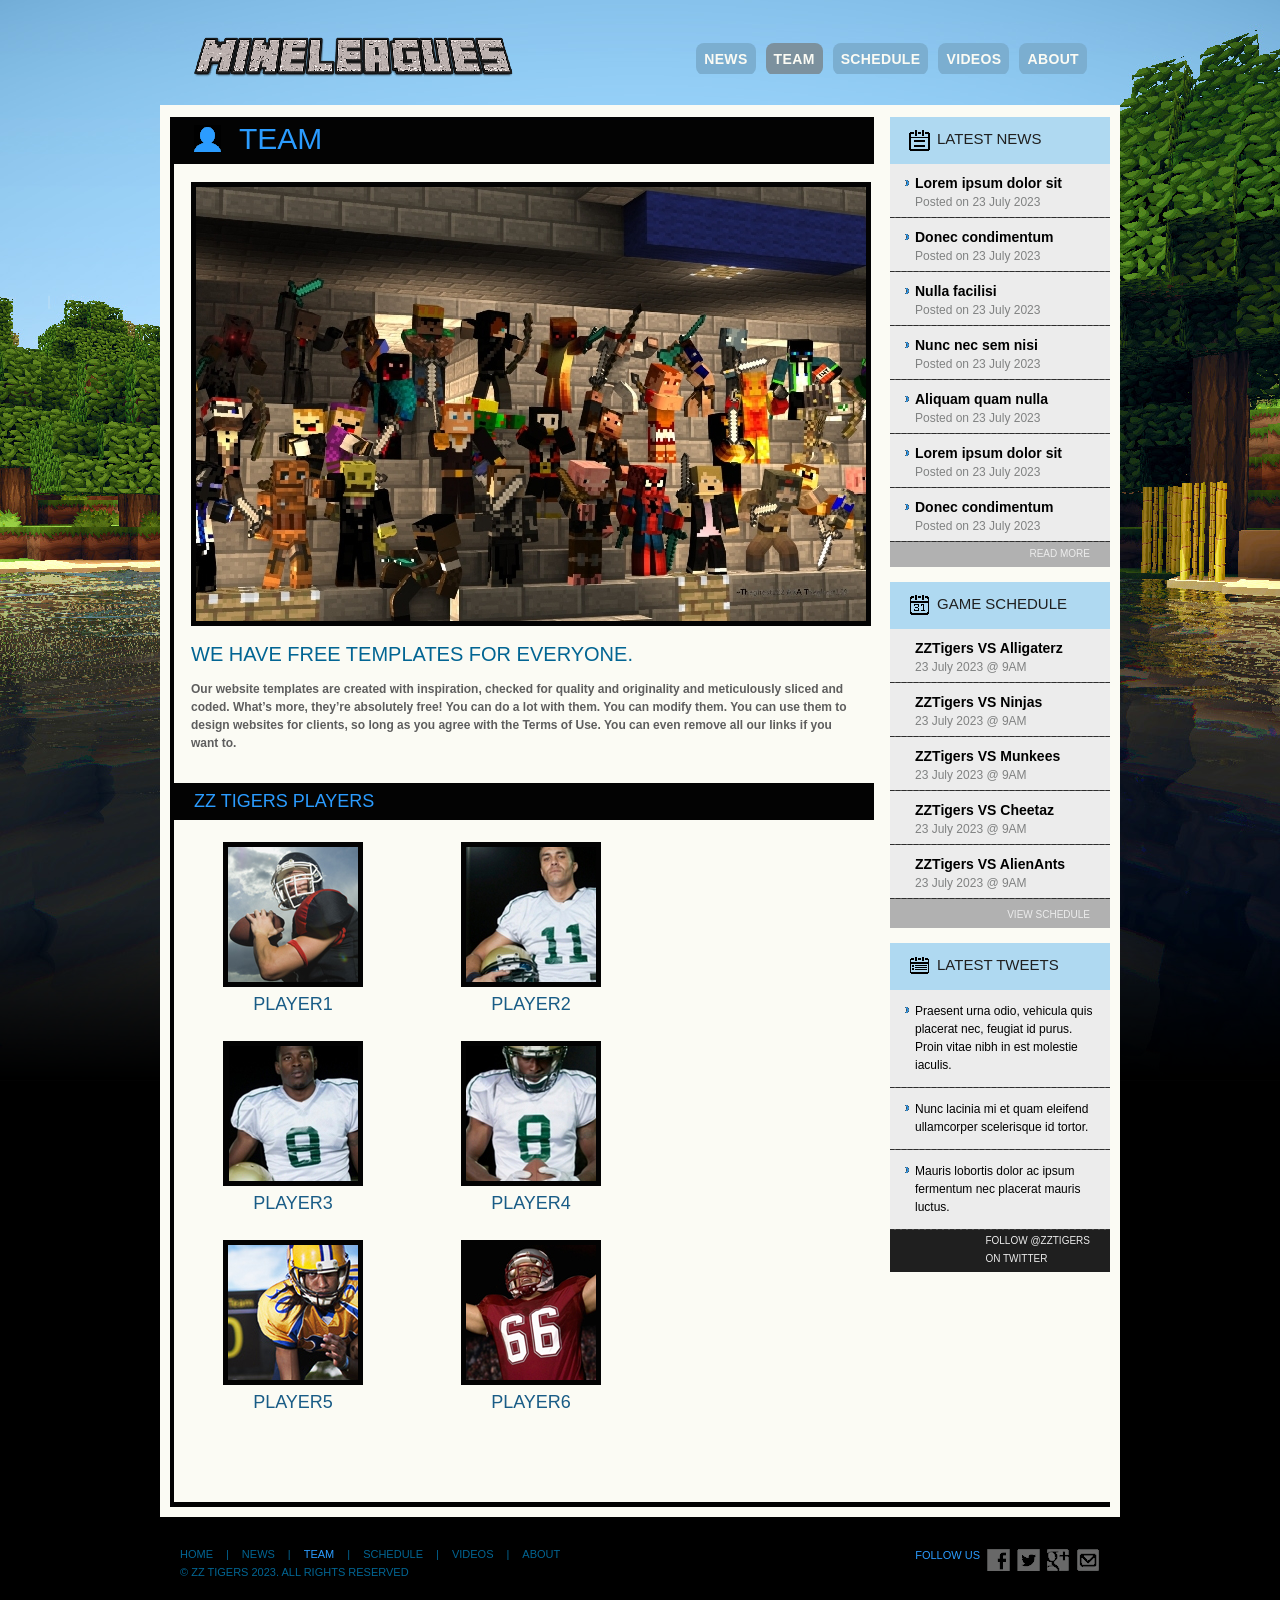
<file: team.html>
<!DOCTYPE html>
<!-- Website template by freewebsitetemplates.com -->
<html>
<head>
	<meta charset="UTF-8">
	<title>Team - Football Website Template</title>
	<link rel="stylesheet" href="css/style.css" type="text/css">
</head>
<body>
	<div class="background">
		<div class="page">
			<div class="header">
				<a href="index.html" id="logo"><img src="images/logo.png" alt="logo"></a>
				<ul>
					<li>
						<a href="news.html">News</a>
					</li>
					<li class="selected">
						<a href="team.html">Team</a>
					</li>
					<li>
						<a href="schedule.html">Schedule</a>
					</li>
					<li>
						<a href="videos.html">Videos</a>
					</li>
					<li>
						<a href="about.html">About</a>
					</li>
				</ul>
			</div>
			<div class="body team">
				<div>
					<span>Team</span>
					<div>
						<img src="images/team-picture2.jpg" alt="">
						<h3>We Have Free Templates for Everyone.</h3>
						<p>
							Our website templates are created with inspiration, checked for quality and originality and meticulously sliced and coded. What’s more, they’re absolutely free! You can do a lot with them. You can modify them. You can use them to design websites for clients, so long as you agree with the Terms of Use. You can even remove all our links if you want to.
						</p>
					</div>
					<div class="section">
						<span>ZZ Tigers Players</span>
						<ul>
							<li>
								<a href="team-single.html"> <img src="images/player1.jpg" alt=""> Player1 </a>
							</li>
							<li>
								<a href="team-single.html"> <img src="images/player2.jpg" alt=""> Player2 </a>
							</li>
							<li>
								<a href="team-single.html"> <img src="images/player3.jpg" alt=""> Player3 </a>
							</li>
							<li>
								<a href="team-single.html"> <img src="images/player4.jpg" alt=""> Player4 </a>
							</li>
							<li>
								<a href="team-single.html"> <img src="images/player5.jpg" alt=""> Player5 </a>
							</li>
							<li>
								<a href="team-single.html"> <img src="images/player6.jpg" alt=""> Player6 </a>
							</li>
						</ul>
					</div>
				</div>
				<div class="sidebar">
					<div class="news">
						<span>Latest News</span>
						<ul>
							<li>
								<a href="news.html">Lorem ipsum dolor sit</a> <span>Posted on 23 July 2023</span>
							</li>
							<li>
								<a href="news.html">Donec condimentum</a> <span>Posted on 23 July 2023</span>
							</li>
							<li>
								<a href="news.html">Nulla facilisi</a> <span>Posted on 23 July 2023</span>
							</li>
							<li>
								<a href="news.html">Nunc nec sem nisi</a> <span>Posted on 23 July 2023</span>
							</li>
							<li>
								<a href="news.html">Aliquam quam nulla</a> <span>Posted on 23 July 2023</span>
							</li>
							<li>
								<a href="news.html">Lorem ipsum dolor sit</a> <span>Posted on 23 July 2023</span>
							</li>
							<li>
								<a href="news.html">Donec condimentum</a> <span>Posted on 23 July 2023</span>
							</li>
						</ul>
						<a href="news.html">Read More</a>
					</div>
					<div class="section">
						<span>Game Schedule</span>
						<ul>
							<li>
								<a href="schedule.html">ZZTigers VS Alligaterz</a> <span>23 July 2023 @ 9AM</span>
							</li>
							<li>
								<a href="schedule.html">ZZTigers VS Ninjas</a> <span>23 July 2023 @ 9AM</span>
							</li>
							<li>
								<a href="schedule.html">ZZTigers VS Munkees</a> <span>23 July 2023 @ 9AM</span>
							</li>
							<li>
								<a href="schedule.html">ZZTigers VS Cheetaz</a> <span>23 July 2023 @ 9AM</span>
							</li>
							<li>
								<a href="schedule.html">ZZTigers VS AlienAnts</a> <span>23 July 2023 @ 9AM</span>
							</li>
						</ul>
						<a href="schedule.html">View Schedule</a>
					</div>
					<div>
						<span>Latest Tweets</span>
						<ul>
							<li>
								<p>
									<a href="#">Praesent urna odio, vehicula quis placerat nec, feugiat id purus. Proin vitae nibh in est molestie iaculis.</a>
								</p>
							</li>
							<li>
								<p>
									<a href="#">Nunc lacinia mi et quam eleifend ullamcorper scelerisque id tortor.</a>
								</p>
							</li>
							<li>
								<p>
									<a href="#">Mauris lobortis dolor ac ipsum fermentum nec placerat mauris  luctus.</a>
								</p>
							</li>
						</ul>
						<a href="http://freewebsitetemplates.com/go/twitter/">Follow @zztigers <br> on Twitter</a>
					</div>
				</div>
			</div>
			<div class="footer">
				<div>
					<ul>
						<li>
							<a href="index.html">Home</a>|
						</li>
						<li>
							<a href="news.html">News</a>|
						</li>
						<li class="selected">
							<a href="team.html">Team</a>|
						</li>
						<li>
							<a href="schedule.html">Schedule</a>|
						</li>
						<li>
							<a href="videos.html">Videos</a>|
						</li>
						<li>
							<a href="about.html">About</a>
						</li>
					</ul>
					<p>
						&#169; ZZ TIGERS 2023. All Rights Reserved
					</p>
				</div>
				<div class="connect">
					<span>Follow Us</span> <a href="http://freewebsitetemplates.com/go/facebook/" id="fb">fb</a> <a href="http://freewebsitetemplates.com/go/twitter/" id="twitter">twitter</a> <a href="http://freewebsitetemplates.com/go/googleplus/" id="googleplus">google+</a> <a href="http://www.freewebsitetemplates.com/misc/contact" id="contact">contact</a>
				</div>
			</div>
		</div>
	</div>
</body>
</html>
</file>
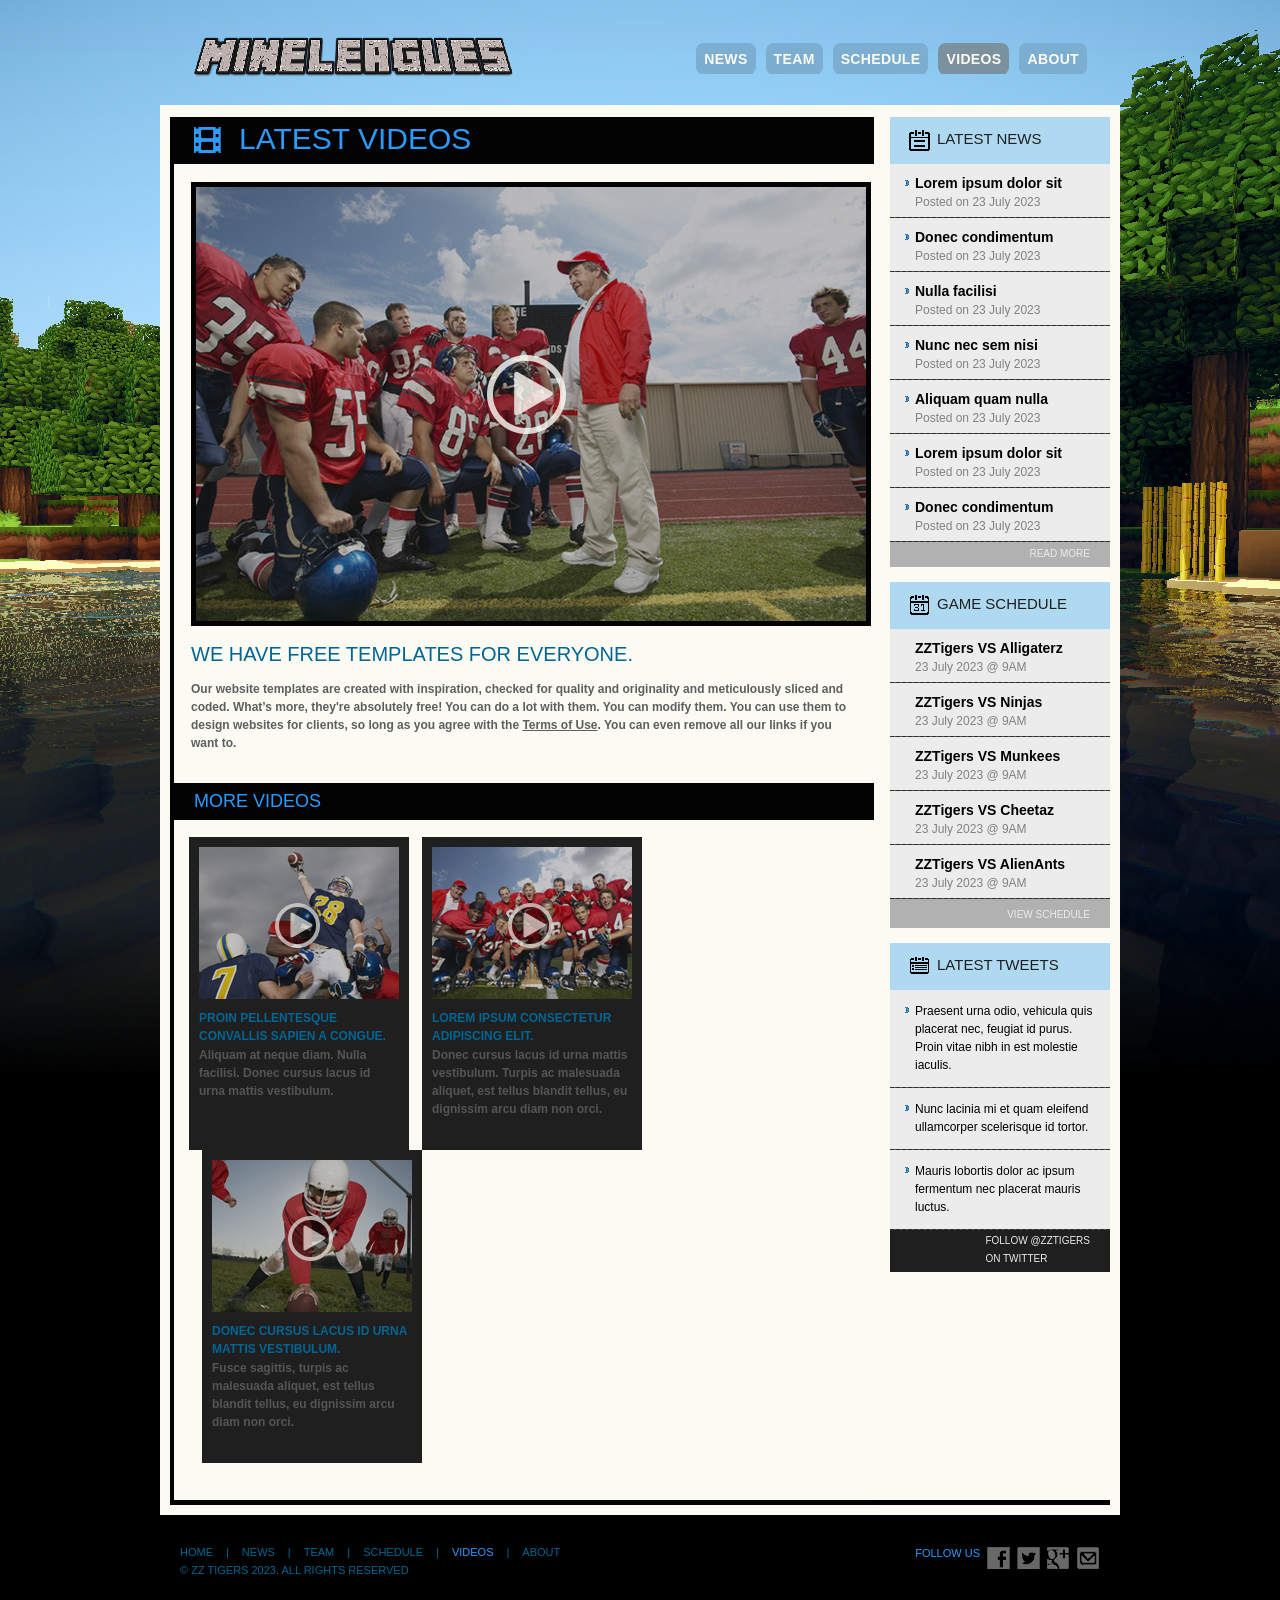
<file: videos.html>
<!DOCTYPE html>
<!-- Website template by freewebsitetemplates.com -->
<html>
<head>
	<meta charset="UTF-8">
	<title>Videos - Football Website Template</title>
	<link rel="stylesheet" href="css/style.css" type="text/css">
</head>
<body>
	<div class="background">
		<div class="page">
			<div class="header">
				<a href="index.html" id="logo"><img src="images/logo.png" alt="logo"></a>
				<ul>
					<li>
						<a href="news.html">News</a>
					</li>
					<li>
						<a href="team.html">Team</a>
					</li>
					<li>
						<a href="schedule.html">Schedule</a>
					</li>
					<li class="selected">
						<a href="videos.html">Videos</a>
					</li>
					<li>
						<a href="about.html">About</a>
					</li>
				</ul>
			</div>
			<div class="body videos">
				<div>
					<span>Latest Videos</span>
					<div>
						<img src="images/featured-video.jpg" alt="">
						<h3>We Have Free Templates for Everyone.</h3>
						<p>
							Our website templates are created with inspiration, checked for quality and originality and meticulously sliced and coded. What’s more, they're absolutely free! You can do a lot with them. You can modify them. You can use them to design websites for clients, so long as you agree with the <a href="http://www.freewebsitetemplates.com/about/terms">Terms of Use</a>. You can even remove all our links if you want to.
						</p>
					</div>
					<div class="section">
						<span>More Videos</span>
						<ul>
							<li>
								<a href="schedule.html"><img src="images/video1.jpg" alt=""></a>
								<h4>Proin pellentesque convallis sapien a congue.</h4>
								<p>
									Aliquam at neque diam. Nulla facilisi. Donec cursus lacus id urna mattis vestibulum.
								</p>
							</li>
							<li>
								<a href="schedule.html"><img src="images/video2.jpg" alt=""></a>
								<h4>Lorem ipsum consectetur adipiscing elit.</h4>
								<p>
									Donec cursus lacus id urna mattis vestibulum. Turpis ac malesuada aliquet, est tellus blandit tellus, eu dignissim arcu diam non orci.
								</p>
							</li>
							<li>
								<a href="schedule.html"><img src="images/video3.jpg" alt=""></a>
								<h4>Donec cursus lacus id urna mattis vestibulum.</h4>
								<p>
									Fusce sagittis, turpis ac malesuada aliquet, est tellus blandit tellus, eu dignissim arcu diam non orci.
								</p>
							</li>
						</ul>
					</div>
				</div>
				<div class="sidebar">
					<div class="news">
						<span>Latest News</span>
						<ul>
							<li>
								<a href="news.html">Lorem ipsum dolor sit</a> <span>Posted on 23 July 2023</span>
							</li>
							<li>
								<a href="news.html">Donec condimentum</a> <span>Posted on 23 July 2023</span>
							</li>
							<li>
								<a href="news.html">Nulla facilisi</a> <span>Posted on 23 July 2023</span>
							</li>
							<li>
								<a href="news.html">Nunc nec sem nisi</a> <span>Posted on 23 July 2023</span>
							</li>
							<li>
								<a href="news.html">Aliquam quam nulla</a> <span>Posted on 23 July 2023</span>
							</li>
							<li>
								<a href="news.html">Lorem ipsum dolor sit</a> <span>Posted on 23 July 2023</span>
							</li>
							<li>
								<a href="news.html">Donec condimentum</a> <span>Posted on 23 July 2023</span>
							</li>
						</ul>
						<a href="news.html">Read More</a>
					</div>
					<div class="section">
						<span>Game Schedule</span>
						<ul>
							<li>
								<a href="schedule.html">ZZTigers VS Alligaterz</a> <span>23 July 2023 @ 9AM</span>
							</li>
							<li>
								<a href="schedule.html">ZZTigers VS Ninjas</a> <span>23 July 2023 @ 9AM</span>
							</li>
							<li>
								<a href="schedule.html">ZZTigers VS Munkees</a> <span>23 July 2023 @ 9AM</span>
							</li>
							<li>
								<a href="schedule.html">ZZTigers VS Cheetaz</a> <span>23 July 2023 @ 9AM</span>
							</li>
							<li>
								<a href="schedule.html">ZZTigers VS AlienAnts</a> <span>23 July 2023 @ 9AM</span>
							</li>
						</ul>
						<a href="schedule.html">View Schedule</a>
					</div>
					<div>
						<span>Latest Tweets</span>
						<ul>
							<li>
								<p>
									<a href="#">Praesent urna odio, vehicula quis placerat nec, feugiat id purus. Proin vitae nibh in est molestie iaculis.</a>
								</p>
							</li>
							<li>
								<p>
									<a href="#">Nunc lacinia mi et quam eleifend ullamcorper scelerisque id tortor.</a>
								</p>
							</li>
							<li>
								<p>
									<a href="#">Mauris lobortis dolor ac ipsum fermentum nec placerat mauris  luctus.</a>
								</p>
							</li>
						</ul>
						<a href="http://freewebsitetemplates.com/go/twitter/">Follow @zztigers <br> on Twitter</a>
					</div>
				</div>
			</div>
			<div class="footer">
				<div>
					<ul>
						<li>
							<a href="index.html">Home</a>|
						</li>
						<li>
							<a href="news.html">News</a>|
						</li>
						<li>
							<a href="team.html">Team</a>|
						</li>
						<li>
							<a href="schedule.html">Schedule</a>|
						</li>
						<li class="selected">
							<a href="videos.html">Videos</a>|
						</li>
						<li>
							<a href="about.html">About</a>
						</li>
					</ul>
					<p>
						&#169; ZZ TIGERS 2023. All Rights Reserved
					</p>
				</div>
				<div class="connect">
					<span>Follow Us</span> <a href="http://freewebsitetemplates.com/go/facebook/" id="fb">fb</a> <a href="http://freewebsitetemplates.com/go/twitter/" id="twitter">twitter</a> <a href="http://freewebsitetemplates.com/go/googleplus/" id="googleplus">google+</a> <a href="http://www.freewebsitetemplates.com/misc/contact" id="contact">contact</a>
				</div>
			</div>
		</div>
	</div>
</body>
</html>
</file>
<file: css/style.css>
/*------------------------- Fonts ---------------------------*/
@font-face {
	font-family: 'bevanregular';
	src: url('../fonts/bevan-webfont.eot');
	src: url('../fonts/bevan-webfont.eot?#iefix') format('embedded-opentype'),  url('../fonts/bevan-webfont.woff') format('woff'),  url('../fonts/bevan-webfont.ttf') format('truetype'),  url('../fonts/bevan-webfont.svg#bevanregular') format('svg');
	font-weight: normal;
	font-style: normal;
}
/*------------------------- Layout styles ------------------------*/
body {
	margin:0;
	background-color: black;
	font-family:Arial, Helvetica, sans-serif;
}
a {
	outline:none;
}
a img {
	border:0;
	display:block;
}
.background {
	background:url(../images/bg-background.png) no-repeat center top;
}
.page {
	width:960px;
	margin:0 auto;
	padding: 25px 0 35px;
}
/*------------------------- Header -------------------------*/
.header {
	background:none;
	height:70px;
	margin:0px 0px;
	padding:10px 0 0 33px;
}
.header a#logo {
	display:block;
	float:left;
	font-family:Arial Black, Helvetica, sans-serif;
	height:42px;
	width:320px;
}
.header ul {
	float:right;
	list-style:none;
	margin:0;
	overflow:hidden;
	padding:9px 33px 0 0;
}
.header ul li:first-child {
	margin:0;
}
.header ul li {
	float:left;
	margin:0 0 0 10px;
}
.header ul li a {
	color:#fbfbf4;
	font-family: Arial Black, Helvetica, sans-serif;
	font-size:14px;
	font-weight:700;
	letter-spacing:.025em;
	line-height:30px;
	text-decoration:none;
	text-transform:uppercase;
	background: rgba(123, 174, 208, 1);
	padding: 8px 8px 8px 8px;
	border-radius: 8px
}
.header ul li.selected a, .header ul li a:hover {
	background: rgba(124, 145, 158, 1);
}
/*------------------------- Splash Text --------------------*/
#motd {
    color: #FFFF00;
    font-size: 14;
    text-shadow:3px 3px #3F3F00;
    padding: 0px;
	margin-top: 0px;
	margin-left: 200px;
    position: absolute;
}
.pop {
    animation: pop 0.58s infinite;
    -webkit-animation: pop 0.58s infinite;
}
@keyframes pop {
    from {
        transform:scale(0.95)
    }
    50% {
        transform:scale(1)
    }
    to {
        transform:scale(0.95)
    }
}
@-webkit-keyframes pop {
    from {
        -webkit-transform:scale(0.95)
    }
    50% {
        -webkit-transform:scale(1)
    }
    to {
        -webkit-transform:scale(0.95)
    }
}
.tilt {
    -ms-transform: rotate(-8deg);
    -webkit-transform: rotate(-8deg);
    transform: rotate(-8deg);
}
/*------------------------- Body ---------------------------*/
.body {
	background:url(../images/bg-content.png) no-repeat left bottom #fbfbf4;
	margin:0 0 12px;
	min-height:1188px;
	padding:12px 10px 10px;
}
.body .sidebar div:first-child {
	min-height:0!important;
}
.body.home {
	background:none #fbfbf4;
	overflow:hidden;
}
.body.home div:first-child {
	float:left;
	width:700px;
}
.body.home div:first-child .featured {
	background:url(../images/featured.png) no-repeat;
	border:0;
	float:none;
	height:450px;
	margin:0 0 15px;
	padding:0;
	position:relative;
	width:700px;
}
.body.home div:first-child .featured div:first-child {
	background:url(../images/bg-transparent.png);
	border:0;
	bottom:11px;
	height:120px;
	left:0px;
	margin:0;
	overflow:hidden;
	padding:0;
	position:absolute;
	right:1px;
	width:100%;
}
.body.home div:first-child .featured div:first-child h2 {
	color:#AFD9F1;
	float:left;
	font-family: bevanregular;
	font-size:50px;
	font-weight:400;
	line-height:38px;
	margin:0 20px 0 10px;
	padding:18px 0 0;
}
.body.home div:first-child .featured div:first-child p {
	color:#fbfbf4;
	float:right;
	font-family:Arial, Helvetica, sans-serif;
	font-size:16px;
	line-height:18px;
	margin:30px 30px 0 0;
	width:50%;
}
.body.home div:first-child div div:first-child {
	float:none;
	margin-bottom:14px;
}
.body.home div:first-child div div:first-child h3 {
	background:url(../images/icons.png) no-repeat;
	color:#030303;
	display:block;
	float:left;
	font-family:Arial Black, Helvetica, sans-serif;
	font-size:30px;
	font-weight:400;
	height:26px;
	line-height:24px;
	margin:0;
	padding:0 0 0 40px;
	text-transform:uppercase;
	width:auto;
}
.body.home div:first-child div div:first-child span {
	display:block;
	float:right;
	margin:11px 0 0;
}
.body.home div:first-child div div:first-child span a {
	color:#2B9CFF;
	font-family:Arial Black, Helvetica, sans-serif;
	font-size:12px;
	text-transform:uppercase;
	text-decoration:none;
}
.body.home div:first-child div div:first-child span a:hover {
	text-decoration:underline;
}
.body.home div:first-child div div:first-child ul {
	clear:both;
	list-style:none;
	margin:0;
	overflow:hidden;
	padding:7px 0 0;
}
.body.home div:first-child div div:first-child ul li {
	background:none;
	border:1px solid #dcdbdb;
	float:left;
	margin:0 0 0 20px;
	min-height:293px;
	padding:10px 9px;
	width:200px;
}
.body.home div:first-child div {
	margin:0 0 11px;
}
.body.home div:first-child div div {
	border-top:4px solid #1f1f1f;
	padding:10px 0 0;
}
.body.home div:first-child div div h3 {
	background:url(../images/icons.png) no-repeat 0 -31px;
	color:#030303;
	display:block;
	float:left;
	font-family:Arial Black, Helvetica, sans-serif;
	font-size:30px;
	font-weight:400;
	height:29px;
	line-height:24px;
	margin:0;
	padding:0 0 0 40px;
	text-transform:uppercase;
	width:auto;
}
.body.home div:first-child div div span {
	display:block;
	float:right;
	margin:11px 0 0;
}
.body.home div:first-child div div span a {
	color:#2B9CFF;
	font-family:Arial Black, Helvetica, sans-serif;
	font-size:12px;
	text-transform:uppercase;
	text-decoration:none;
}
.body.home div:first-child div div span a:hover{
	text-decoration:underline;
}
.body.home div:first-child div div ul {
	clear:both;
	list-style:none outside none;
	margin:0;
	overflow:hidden;
	padding:7px 0 0;
}
.body.home div:first-child div div ul li {
	background:none;
	border:1px solid #dcdbdb;
	float:left;
	margin:0 0 0 20px;
	min-height:293px;
	padding:10px 9px;
	width:200px;
}
.body.home div:first-child div div ul li h4 {
	color:#026593;
	font-family:Arial Black, Helvetica, sans-serif;
	font-size:12px;
	line-height:18px;
	margin:10px 0 0;
	text-transform:uppercase;
}
.body.home div:first-child div div ul li p {
	color:#555;
	font-family:Arial, Helvetica, sans-serif;
	font-size:12px;
	line-height:18px;
	margin:1px 0 4px;
}
.body.home div.sidebar {
	float:right;
	width:220px;
}
.body.home div.sidebar div {
	background:none repeat scroll 0 0 #B1B1B1;
	float:none;
	margin:0 0 15px;
	overflow:hidden;
	width:220px;
}
.body.news div:first-child {
	background:none;
	border-color:#030303;
	border-style:none none none solid;
	border-width:4px;
	float:left;
	min-height:1159px;
	padding:0 0 57px;
	width:700px;
}
.body.news div:first-child span {
	background:url(../images/icons.png) no-repeat 20px -373px #030303;
	color:#2B9CFF;
	display:block;
	font-family: Arial Black, Helvetica, sans-serif;
	font-size:30px;
	height:47px;
	line-height:44px;
	padding:0 0 0 65px;
	text-transform:uppercase;
}
.body.news div:first-child ul {
	list-style:none;
	margin:0;
	padding:00;
}
.body.news div:first-child ul li {
	background:none #fbfbf4;
	border-bottom:4px solid #030303;
	overflow:hidden;
	padding:24px 15px 13px;
}
.body.news div:first-child ul li a {
	float:left;
	margin:0 20px 0 0;
}
.body.news div:first-child ul li div {
	border:0 none;
	margin:0!important;
	overflow:hidden;
	padding:0!important;
}
.body.news div:first-child ul li div h3 {
	color:#026593;
	float:none;
	font-family:Arial Black, Helvetica, sans-serif;
	font-size:17px;
	font-weight:400;
	line-height:24px;
	margin:0;
	text-decoration:none;
	text-transform:uppercase;
}
.body.news div:first-child ul li div h3 a:hover {
	color:#2B9CFF;
	text-decoration:underline;
}
.body.news div:first-child ul li div span {
	background:none;
	color:#5e5e5e;
	display:inline;
	font-family:"Arial Black", Gadget, sans-serif;
	font-size:12px;
	height:auto;
	line-height:18px;
	padding:0;
	text-transform:none;
}
.body.news div:first-child ul li div span span {
	color:#2B9CFF;
	padding:0;
}
.body.news div:first-child ul li div p {
	color:#5e5e5e;
	font-size:12px;
	line-height:18px;
	margin:15px 0;
}
.body.news div:first-child ul li div p a {
	color:#5e5e5e;
	float:none;
	font-family:inherit;
	font-size:12px;
	margin:0;
	text-decoration:underline;
	text-transform:none;
}
.body.news div:first-child ul li div a {
	color:#2B9CFF;
	float:right;
	font-family:"Arial Black", Gadget, sans-serif;
	font-size:10px;
	line-height:18px;
	margin:-20px 0 -25px;
	padding:0;
	text-transform:uppercase;
}
.body.news div:first-child ul li div > a:hover {
	color:#ff9c00;
}
.body.news div.sidebar div {
	background:none repeat scroll 0 0 #1F1F1F;
	float:none;
	margin:0 0 15px;
	overflow:hidden;
	padding:0;
	width:220px;
}
.body.news-single div:first-child {
	background:none repeat scroll 0 0 transparent;
	border-color:#030303;
	border-style:none none none solid;
	border-width:4px;
	float:left;
	min-height:1169px;
	padding:0 0 19px;
	width:700px;
}
.body.news-single div:first-child span:first-child {
	background:url(../images/icons.png) no-repeat scroll 20px -373px #030303;
	color:#2B9CFF;
	display:block;
	font-family:Arial Black, Helvetica, sans-serif;
	font-size:30px;
	height:47px;
	line-height:44px;
	padding:0 0 0 65px;
	text-transform:uppercase;
}
.body.news-single div:first-child div {
	border-bottom:4px solid #030303;
	clear:both;
	padding:18px 20px 36px 17px;
}
.body.news-single div:first-child div h3 {
	color:#026593;
	font-family:Arial Black, Helvetica, sans-serif;
	font-size:26px;
	font-weight:400;
	line-height:24px;
	margin:19px 0 3px;
	text-transform:uppercase;
}
.body.news-single div:first-child div span {
	color:#5e5e5e;
	font-family:"Arial Black", Gadget, sans-serif;
	font-size:12px;
	line-height:18px;
}
.body.news-single div:first-child div span span:first-child {
	background:none;
	color:#2B9CFF;
	display:inline;
	font-family:"Arial Black", Gadget, sans-serif;
	font-size:12px;
	height:auto;
	line-height:18px;
	padding:0;
	text-transform:none;
}
.body.news-single div:first-child div p {
	color:#5e5e5e;
	font-size:12px;
	font-weight:700;
	line-height:18px;
	margin:18px 0 0;
}
.body.news-single div:first-child div.section {
	border-bottom:4px solid #030303;
	padding:13px 20px 24px 17px;
}
.body.news-single div:first-child div.section h5 {
	color:#026593;
	font-family:"Arial Black", Gadget, sans-serif;
	font-size:12px;
	font-weight:400;
	line-height:18px;
	margin:0;
	text-transform:uppercase;
}
.body.news-single div:first-child div.section h4 {
	color:#2B9CFF;
	font-family:"Arial Black", Gadget, sans-serif;
	font-size:12px;
	font-weight:400;
	line-height:18px;
	margin:18px 0 1px;
	text-transform:none;
}
.body.news-single div:first-child div.section span {
	color:#5a5a5a;
	display:block;
	font-family:Arial, Helvetica, sans-serif!important;
	font-size:12px;
	font-style:italic;
	font-weight:700;
	line-height:18px;
}
.body.news-single div:first-child div.section p {
	color:#5a5a5a;
	font-family:Arial, Helvetica, sans-serif;
	font-size:12px;
	line-height:18px;
	margin:0;
	padding:0 0 0 37px;
}
.body.news-single div:first-child div.section p a {
	color:#5a5a5a;
}
.body.news-single div:first-child form {
	background:none #fbfbf4;
	padding:13px 20px 5px 17px;
}
.body.news-single div:first-child form span:first-child {
	background:none;
	color:#026593;
	font-family:"Arial Black", Gadget, sans-serif;
	font-size:12px;
	font-weight:400;
	height:auto;
	line-height:18px;
	margin:0 0 14px;
	padding:0;
	text-transform:uppercase;
}
.body.news-single div:first-child form label {
	color:#5e5e5e;
	display:block;
	font-family:"Arial Black", Gadget, sans-serif;
	font-size:12px;
	height:35px;
}
.body.news-single div:first-child form label input {
	background:none #fbfbf4;
	border:1px solid #989797;
	cursor:auto;
	font-family:Arial, Helvetica, sans-serif;
	font-size:11px;
	height:auto;
	margin:0 12px 0 0;
	padding:4px 5px 5px;
	text-align:left;
	width:188px;
}
.body.news-single div:first-child form textarea {
	background:none #fbfbf4;
	border:1px solid #989797;
	display:block;
	font-family:Arial, Helvetica, sans-serif;
	font-size:11px;
	height:123px;
	margin:1px 0 23px;
	overflow:auto;
	padding:4px 5px;
	resize:none;
	width:298px;
}
.body.news-single div:first-child form input {
	background:none #AFD9F1;
	border:1px solid #1f1f1f;
	cursor:pointer;
	font-family:"Arial Black", Gadget, sans-serif;
	font-size:12px;
	height:30px;
	text-align:center;
	width:132px;
}
.body.news-single div:first-child form > input:hover {
	background:none #ff9c00;
}
.body.team div:first-child div h3 {
	color:#026593;
	font-family:Arial Black, Helvetica, sans-serif;
	font-size:20px;
	font-weight:400;
	line-height:24px;
	text-decoration:none;
	text-transform:uppercase;
}
.body.team div:first-child div p {
	color:#5e5e5e;
	font-size:12px;
	font-weight:700;
	line-height:18px;
	margin:14px 0 0;
}
.body.team div:first-child div.section span:first-child {
	background:none #030303;
	font-size:18px;
	height:37px;
	line-height:37px;
	padding:0 0 0 20px;
}
.body.team div:first-child div.section ul {
	list-style:none;
	margin:0;
	overflow:hidden;
	padding:22px 0 26px;
}
.body.team div:first-child div.section ul li {
	float:left;
	height:168px;
	margin:0 0 31px;
	text-align:center;
	width:238px;
}
.body.team div:first-child div.section ul li a {
	color:#195c86;
	display:inline-block;
	font-family:Arial Black, Helvetica, sans-serif;
	font-size:18px;
	height:145px;
	line-height:34px;
	text-decoration:none;
	text-transform:uppercase;
	width:140px;
}
.body.team-single div:first-child div {
	clear:both;
	overflow:hidden;
	padding:18px 0px 0px 17px
}
.body.team-single div:first-child div span:first-child {
	background:none;
	display:block;
	float:left;
	height:443px;
	margin:0 20px 29px 0;
	padding:0;
	width:330px;
}
.body.team-single div:first-child div h3 {
	color:#026593;
	float:left;
	font-family:Arial Black, Helvetica, sans-serif;
	font-size:20px;
	font-weight:400;
	line-height:18px;
	margin:1px 0 0;
	text-transform:uppercase;
}
.body.team-single div:first-child div p {
	color:#5e5e5e;
	float:left;
	font-size:12px;
	font-weight:700;
	line-height:18px;
	margin:17px 0 0;
	width:328px;
}
.body.team-single div:first-child div p a {
	color:#5e5e5e;
	text-decoration:underline;
}
.body.team-single div:first-child div.section {
	padding:0;
}
.body.team-single div:first-child div.section h3 {
	float:none;
}
.body.team-single div:first-child div.section p {
	float:none;
	width:auto;
}
.body.videos div:first-child {
	background:none repeat scroll 0 0 transparent;
	border-color:#030303;
	border-style:none none solid solid;
	border-width:4px 4px 5px;
	float:left;
	min-height:1159px;
	padding:0 0 24px;
	width:700px;
}
.body.videos div:first-child span {
	background:url(../images/icons.png) no-repeat scroll 20px -458px #030303;
	color:#2B9CFF;
	display:block;
	font-family:Arial Black, Helvetica, sans-serif;
	font-size:30px;
	height:47px;
	line-height:44px;
	padding:0 0 0 65px;
	text-transform:uppercase;
}
.body.videos div:first-child div h3 {
	color:#026593;
	font-family:Arial Black, Helvetica, sans-serif;
	font-size:20px;
	font-weight:400;
	line-height:24px;
	text-decoration:none;
	text-transform:uppercase;
}
.body.videos div:first-child div p {
	color:#5E5E5E;
	font-size:12px;
	font-weight:700;
	line-height:18px;
	margin:14px 0 0;
}
.body.videos div:first-child div.section span {
	background:none repeat scroll 0 0 #030303;
	font-size:18px;
	height:37px;
	line-height:37px;
	padding:0 0 0 20px;
}
.body.videos div:first-child div.section ul {
	clear:both;
	list-style:none;
	margin:17px 0 0;
	overflow:hidden;
	padding:0 15px;
}
.body.videos div:first-child div.section ul li {
	background:none #1f1f1f;
	border:0;
	float:left;
	margin:0 0 0 13px;
	min-height:293px;
	padding:10px;
	width:200px;
}
.body.about div:first-child {
	background:none repeat scroll 0 0 transparent;
	border-color:#030303;
	border-style:none none none solid;
	border-width:4px 4px 5px;
	float:left;
	min-height:1179px;
	padding:0 0 9px;
	width:700px;
}
.body.about div:first-child div {
	clear:both;
	padding:18px 20px 35px 17px;
}
.body.about div:first-child div h3 {
	color:#026593;
	font-family:Arial Black, Helvetica, sans-serif;
	font-size:20px;
	font-weight:400;
	line-height:24px;
	margin:16px 0 0;
	text-decoration:none;
	text-transform:uppercase;
}
.body.about div:first-child div p {
	color:#5E5E5E;
	font-size:12px;
	font-weight:700;
	line-height:18px;
	margin:14px 0 30px;
}
.body.schedule div:first-child {
	background:none repeat scroll 0 0 transparent;
	border-color:#030303;
	border-style:none none solid solid;
	border-width:4px 4px 5px;
	float:left;
	min-height:1159px;
	padding:0 0 0px;
	width:700px;
}
.body.schedule div:first-child span:first-child {
	background:url(../images/icons.png) no-repeat scroll 20px -502px #030303;
	color:#2B9CFF;
	display:block;
	font-family:Arial Black, Helvetica, sans-serif;
	font-size:30px;
	height:47px;
	line-height:44px;
	padding:0 0 0 65px;
	text-transform:uppercase;
}
.body.schedule div:first-child div {
	clear:both;
	padding:0;
}
.body.schedule div:first-child div .section {
	background:url(../images/bg-schedule.jpg) no-repeat -3px 0;
	border-style:none none none solid;
	float:none;
	height:168px;
	min-height:0;
	padding:0;
}
.body.schedule div:first-child div .section span {
	background:none repeat scroll 0 0 transparent;
	color:#FBFBF4;
	display:block;
	float:left;
	font-size:26px;
	height:auto;
	line-height:24px;
	margin:47px 25px 0 20px;
	padding:0;
	text-shadow:3px 5px 0 #01467C;
	width:auto;
}
.body.schedule div:first-child div .section div {
	clear:none;
	float:left;
	width:300px;
}
.body.schedule div:first-child div .section div p {
	color:#FBFBF4;
	display:block;
	font-family:"Arial Black", Gadget, sans-serif;
	font-size:18px;
	height:auto;
	line-height:27px;
	margin:44px 0 0;
	text-shadow:3px 4px 0 #01467C;
}
.body.schedule div:first-child div span {
	background:none repeat scroll 0 0 #030303;
	color:#2B9CFF;
	display:block;
	font-family:Arial Black, Helvetica, sans-serif;
	font-size:18px;
	height:37px;
	line-height:37px;
	padding:0 0 0 20px;
	text-transform:uppercase;
}
.body.schedule div:first-child div ul {
	list-style:none;
	margin:0;
	padding:0;
}
.body.schedule div:first-child div ul li {
	border-top:4px solid #030303;
	overflow:hidden;
	padding:15px 40px 19px 20px;
}
.body.schedule div:first-child div ul li span:first-child {
	background:none;
	color:#026593;
	display:block;
	float:left;
	font-family:Arial Black, Helvetica, sans-serif;
	font-size:18px;
	height:auto;
	line-height:24px;
	padding:0;
	text-transform:uppercase;
}
.body.schedule div:first-child div ul li div {
	clear:none;
	float:left;
	margin:0 0 0 90px;
	padding:5px 0 0;
	width:400px;
}
.body.schedule div:first-child div ul li div span {
	background:none!important;
	color:#026593!important;
	display:block!important;
	float:none!important;
	font-family:"Arial Black", Gadget, sans-serif!important;
	font-size:12px!important;
	height:auto!important;
	line-height:18px!important;
	padding:0!important;
	text-transform:none!important;
}
.body.schedule div:first-child div ul li div p {
	color:#5e5e5e;
	font-size:12px;
	font-weight:700;
	line-height:18px;
	margin:13px 0 0;
}
.body.schedule div:first-child div ul li div p a {
	color:#5e5e5e;
	text-decoration:underline;
}
.body.home div:first-child div div:first-child ul li:first-child, .body.home div:first-child div div ul li:first-child, .body.news div:first-child ul li div h3, .body.videos div:first-child div.section ul li:first-child {
	margin:0;
}
.body.home div:first-child div div:first-child ul li a img:hover, .body.home div:first-child div div ul li a img:hover, .body.news div:first-child ul li a img:hover, .body.team div:first-child div.section ul li a img:hover, .body.videos div:first-child div.section ul li a img:hover {
	filter:alpha(opacity=80);/* Needed for IE8 and old versions */
	opacity:0.8;
}
.body.home div:first-child div div:first-child ul li h4, .body.videos div:first-child div.section ul li h4 {
	color:#026593;
	font-family:Arial Black, Helvetica, sans-serif;
	font-size:12px;
	line-height:18px;
	margin:10px 0 0;
	text-transform:uppercase;
}
.body.home div:first-child div div:first-child ul li h4 a, .body.home div:first-child div div ul li h4 a, .body.videos div:first-child div.section ul li h4 a {
	color:#026593;
	text-decoration:none;
}
.body.home div:first-child div div:first-child ul li h4 a:hover, .body.home div:first-child div div ul li h4 a:hover, .body.team div:first-child div h3 a:hover, .body.videos div:first-child div h3 a:hover, .body.videos div:first-child div.section ul li h4 a:hover {
	color:#2B9CFF;
	text-decoration:underline;
}
.body.home div:first-child div div:first-child ul li p, .body.videos div:first-child div.section ul li p {
	color:#555;
	font-family:Arial, Helvetica, sans-serif;
	font-size:12px;
	line-height:18px;
	margin:1px 0 4px;
}
.body.home div.sidebar .news, .body.news div.sidebar .news, .body.news-single div.sidebar .news, .body.team div.sidebar .news, .body.team-single div.sidebar .news, .body.videos div.sidebar .news, .body.about div.sidebar .news, .body.schedule div.sidebar .news {
	background:none #B1B1B1;
	float:none;
	margin:0 0 15px;
	overflow:hidden;
	width:220px;
	border:0;
}
.body.home div.sidebar .news span, .body.news div.sidebar .news span, .body.news-single div.sidebar .news span, .body.team div.sidebar .news span:first-child, .body.team-single div.sidebar .news span, .body.videos div.sidebar .news span, .body.about div.sidebar .news span:first-child, .body.schedule div.sidebar .news span {
	background:url(../images/icons.png) no-repeat 19px -60px #AFD9F1;
	color:#1f1f1f;
	display:block;
	font-family:Arial Black, Helvetica, sans-serif;
	font-size:15px;
	height:47px;
	line-height:44px;
	padding:0 0 0 47px;
	text-transform:uppercase;
}
.body.home div.sidebar .news ul, .body.news div.sidebar .news ul, .body.news-single div.sidebar .news ul, .body.team div.sidebar .news ul, .body.team-single div.sidebar .news ul, .body.videos div.sidebar .news ul, .body.about div.sidebar .news ul, .body.schedule div.sidebar .news ul {
	list-style:none;
	margin:0;
	padding:0 0 1px;
}
.body.home div.sidebar .news ul li:hover, .body.home div.sidebar .section ul li:hover, .body.news div.sidebar .news ul li:hover, .body.news div.sidebar .section ul li:hover, .body.news-single div.sidebar .news ul li:hover, .body.news-single div.sidebar .section ul li:hover, .body.team div.sidebar .news ul li:hover, .body.team div.sidebar .section ul li:hover, .body.team-single div.sidebar .news ul li:hover, .body.team-single div.sidebar .section ul li:hover, .body.videos div.sidebar .news ul li:hover, .body.videos div.sidebar .section ul li:hover, .body.about div.sidebar .news ul li:hover, .body.about div.sidebar .section ul li:hover, .body.schedule div.sidebar .news ul li:hover, .body.schedule div.sidebar .section ul li:hover {
	background:url(../images/bg-list-hover.png) repeat-x;
}
.body.home div.sidebar .news ul li, .body.news div.sidebar .news ul li, .body.news-single div.sidebar .news ul li, .body.team div.sidebar .news ul li, .body.team-single div.sidebar .news ul li, .body.videos div.sidebar .news ul li, .body.about div.sidebar .news ul li, .body.schedule div.sidebar .news ul li {
	background:url(../images/bg-list.png) repeat-x left bottom;
	height:54px;
	padding:0 15px;
	border:0;
}
.body.home div.sidebar .news ul li a, .body.news div.sidebar .news ul li a, .body.news-single div.sidebar .news ul li a, .body.team div.sidebar .news ul li a, .body.team-single div.sidebar .news ul li a, .body.videos div.sidebar .news ul li a, .body.about div.sidebar .news ul li a, .body.schedule div.sidebar .news ul li a {
	background:url(../images/icon-arrow-right.png) no-repeat left 6px;
	color:#000;
	display:inline-block;
	float:none;
	font-family:Arial, Helvetica, sans-serif;
	font-size:14px;
	font-weight:700;
	line-height:18px;
	margin:10px 0 1px;
	padding:0 0 0 10px;
	text-decoration:none;
	text-transform:none;
}
.body.home div.sidebar .news ul li span, .body.news div.sidebar .news ul li span, .body.news-single div.sidebar .news ul li span, .body.team div.sidebar .news ul li span, .body.team-single div.sidebar .news ul li span, .body.videos div.sidebar .news ul li span, .body.about div.sidebar .news ul li span, .body.schedule div.sidebar .news ul li span {
	background:none;
	color:#808282;
	font-family:Arial, Helvetica, sans-serif;
	font-size:12px;
	font-weight:400;
	line-height:18px;
	padding:0 0 0 10px;
	text-transform:none;
	height: auto;
}
.body.home div.sidebar .news a, .body.home div.sidebar .section a, .body.news div.sidebar .news a, .body.news div.sidebar .section a, .body.news-single div.sidebar .news a, .body.news-single div.sidebar .section a, .body.team div.sidebar .news a, .body.team div.sidebar .section a, .body.team-single div.sidebar .news a, .body.team-single div.sidebar .section a, .body.videos div.sidebar .news a, .body.videos div.sidebar .section a, .body.about div.sidebar .news a, .body.about div.sidebar .section a, .body.schedule div.sidebar .news a, .body.schedule div.sidebar .section a {
	color:#ECECEC;
	float:right;
	font-family:"Arial Black", Gadget, sans-serif;
	font-size:10px;
	line-height:18px;
	margin:2px 20px 4px 0;
	text-transform:uppercase;
	text-decoration:none;
}
.body.home div.sidebar .news > a:hover, .body.home div.sidebar .section > a:hover, .body.news div.sidebar .news > a:hover, .body.news div.sidebar .section > a:hover, .body.news-single div.sidebar .news > a:hover, .body.news-single div.sidebar .section > a:hover, .body.team div.sidebar .news > a:hover, .body.team div.sidebar .section > a:hover, .body.team-single div.sidebar .news > a:hover, .body.team-single div.sidebar .section > a:hover, .body.videos div.sidebar .news > a:hover, .body.videos div.sidebar .section > a:hover, .body.about div.sidebar .news > a:hover, .body.about div.sidebar .section > a:hover, .body.schedule div.sidebar .news > a:hover, .body.schedule div.sidebar .section > a:hover, .body.home div.sidebar div > a:hover, .body.news div.sidebar div > a:hover, .body.news-single div.sidebar div > a:hover, .body.team div.sidebar div > a:hover, .body.team-single div.sidebar div > a:hover, .body.schedule div.sidebar div > a:hover, .body.videos div.sidebar div > a:hover {
	text-decoration:underline;
}
.body.home div.sidebar .section, .body.news div.sidebar .section, .body.news-single div.sidebar .section, .body.team div.sidebar .section, .body.team-single div.sidebar .section, .body.videos div.sidebar .section, .body.about div.sidebar .section, .body.schedule div.sidebar .section {
	background:none repeat scroll 0 0 #B1B1B1;
	float:none;
	overflow:hidden;
	width:220px;
}
.body.home div.sidebar .section span, .body.news div.sidebar .section span, .body.news-single div.sidebar .section span, .body.team div.sidebar .section span, .body.team-single div.sidebar .section span, .body.videos div.sidebar .section span, .body.about div.sidebar .section span, .body.schedule div.sidebar .section span {
	background:url(../images/icons.png) no-repeat scroll 19px -100px #AFD9F1;
	color:#1F1F1F;
	display:block;
	font-family:Arial Black, Helvetica, sans-serif;
	font-size:15px;
	height:47px;
	line-height:44px;
	padding:0 0 0 47px;
	text-transform:uppercase;
	text-decoration:none;
}
.body.home div.sidebar .section ul, .body.news div.sidebar .section ul, .body.news-single div.sidebar .section ul, .body.team div.sidebar .section ul, .body.team-single div.sidebar .section ul, .body.videos div.sidebar .section ul, .body.about div.sidebar .section ul, .body.schedule div.sidebar .section ul {
	list-style:none outside none;
	margin:0;
	padding:0 0 5px;
}
.body.home div.sidebar .section ul li, .body.news div.sidebar .section ul li, .body.news-single div.sidebar .section ul li, .body.team div.sidebar .section ul li, .body.team-single div.sidebar .section ul li, .body.videos div.sidebar .section ul li, .body.about div.sidebar .section ul li, .body.schedule div.sidebar .section ul li {
	background:url(../images/bg-list.png) repeat-x scroll left bottom transparent;
	height:54px;
	padding:0 15px;
}
.body.home div.sidebar .section ul li a, .body.news div.sidebar .section ul li a, .body.news-single div.sidebar .section ul li a, .body.team div.sidebar .section ul li a, .body.team-single div.sidebar .section ul li a, .body.videos div.sidebar .section ul li a, .body.about div.sidebar .section ul li a, .body.schedule div.sidebar .section ul li a {
	color:#000;
	display:inline-block;
	float:none;
	font-family:Arial, Helvetica, sans-serif;
	font-size:14px;
	font-weight:700;
	line-height:18px;
	margin:10px 0 1px;
	padding:0 0 0 10px;
	text-decoration:none;
	text-transform:none;
}
.body.home div.sidebar .section ul li span, .body.news div.sidebar .section ul li span, .body.news-single div.sidebar .section ul li span, .body.team div.sidebar .section ul li span, .body.team-single div.sidebar .section ul li span, .body.videos div.sidebar .section ul li span, .body.about div.sidebar .section ul li span, .body.schedule div.sidebar .section ul li span {
	background:none repeat scroll 0 0 transparent;
	color:#808282;
	font-family:Arial, Helvetica, sans-serif;
	font-size:12px;
	font-weight:400;
	line-height:18px;
	padding:0 0 0 10px;
	text-transform:none;
}
.body.home div.sidebar div span, .body.news div.sidebar div span, .body.news-single div.sidebar div span, .body.team div.sidebar div span, .body.team-single div.sidebar div span, .body.videos div.sidebar div span, .body.about div.sidebar div span, .body.schedule div.sidebar div span {
	background:url(../images/icons.png) no-repeat scroll 19px -137px #AFD9F1;
	color:#1F1F1F;
	display:block;
	font-family:Arial Black, Helvetica, sans-serif;
	font-size:15px;
	height:47px;
	line-height:44px;
	padding:0 0 0 47px;
	text-transform:uppercase;
}
.body.home div.sidebar div ul, .body.news div.sidebar div ul, .body.news-single div.sidebar div ul, .body.team div.sidebar div ul, .body.team-single div.sidebar div ul, .body.videos div.sidebar div ul, .body.about div.sidebar div ul, .body.schedule div.sidebar div ul {
	list-style:none outside none;
	margin:0;
	padding:0;
}
.body.home div.sidebar div ul li:hover, .body.news div.sidebar div ul li:hover, .body.news-single div.sidebar div ul li:hover, .body.team div.sidebar div ul li:hover, .body.team-single div.sidebar div ul li:hover, .body.videos div.sidebar div ul li:hover, .body.about div.sidebar div ul li:hover, .body.schedule div.sidebar div ul li:hover {
	background:url(../images/bg-list-hover.png) repeat-x left bottom #D3D3D3;
}
.body.home div.sidebar div ul li, .body.news div.sidebar div ul li, .body.news-single div.sidebar div ul li, .body.team div.sidebar div ul li, .body.team-single div.sidebar div ul li, .body.videos div.sidebar div ul li, .body.about div.sidebar div ul li, .body.schedule div.sidebar div ul li {
	background:url(../images/bg-list.png) repeat-x left bottom #ECECEC;
	height:auto;
	padding:0 15px;
}
.body.home div.sidebar div ul li p, .body.news div.sidebar div ul li p, .body.news-single div.sidebar div ul li p, .body.team div.sidebar div ul li p, .body.team-single div.sidebar div ul li p, .body.videos div.sidebar div ul li p, .body.about div.sidebar div ul li p, .body.schedule div.sidebar div ul li p {
	background:url(../images/icon-arrow-right.png) no-repeat scroll left 17px transparent;
	color:#fff;
	font-size:12px;
	font-weight:700;
	line-height:18px;
	margin:0;
	padding:12px 0 14px 10px;
}
.body.home div.sidebar div ul li p a, .body.news div.sidebar div ul li p a, .body.news-single div.sidebar div ul li p a, .body.team div.sidebar div ul li p a, .body.team-single div.sidebar div ul li p a, .body.videos div.sidebar div ul li p a, .body.about div.sidebar div ul li p a, .body.schedule div.sidebar div ul li p a {
	color:#000;
	font-size:12px;
	font-weight:700;
	line-height:18px;
	margin:0;
	text-transform:none;
	float:none;
	text-decoration:none;
	font-weight:normal;
	font-family: Arial,Helvetica,sans-serif;
}
.body.home div.sidebar div a, .body.news div.sidebar div a, .body.news-single div.sidebar div a, .body.team div.sidebar div a, .body.team-single div.sidebar div a, .body.videos div.sidebar div a, .body.about div.sidebar div a, .body.schedule div.sidebar div a {
	color:#ECECEC;
	float:right;
	font-family:"Arial Black", Gadget, sans-serif;
	font-size:10px;
	line-height:18px;
	margin:2px 20px 4px 0;
	text-transform:uppercase;
	text-decoration:none;
}
.body.news, .body.news-single, .body.team, .body.team-single, .body.videos, .body.about, .body.schedule {
	overflow:hidden;
}
.body.news div:first-child ul li div p a:hover, .body.news-single div:first-child div p a:hover, .body.news-single div:first-child div.section p a:hover, .body.team div:first-child div p a:hover {
	color:#2B9CFF;
	text-decoration: underline;
}
.body.news div.sidebar, .body.news-single div.sidebar, .body.team div.sidebar, .body.team-single div.sidebar, .body.videos div.sidebar, .body.about div.sidebar, .body.schedule div.sidebar {
	background:none;
	float:right;
	width:220px;
}
.body.news-single div:first-child a#paging, .body.team-single div:first-child a#paging {
	color:#2B9CFF;
	float:right;
	font-family:Arial Black, Helvetica, sans-serif;
	font-size:12px;
	margin:-27px 20px 0;
	text-transform:uppercase;
}
.body.news-single div:first-child div img, .body.team div:first-child div img, .body.team-single div:first-child div span img, .body.videos div:first-child div img, .body.about div:first-child div img {
	border:5px solid #030303;
	display:block;
}
.body.news-single div:first-child div p a, .body.team div:first-child div p a {
	color:#5e5e5e;
}
.body.news-single div.sidebar div, .body.team div.sidebar div, .body.team-single div.sidebar div, .body.videos div.sidebar div, .body.about div.sidebar div, .body.schedule div.sidebar div {
	background:none repeat scroll 0 0 #1F1F1F;
	border:0;
	float:none;
	margin:0 0 15px;
	overflow:hidden;
	padding:0;
	width:220px;
}
.body.team div:first-child, .body.team-single div:first-child {
	background:none repeat scroll 0 0 transparent;
	border-color:#030303;
	border-style:none none none solid;
	border-width:4px 4px 5px;
	float:left;
	min-height:1159px;
	padding:0 0 29px;
	width:700px;
}
.body.team div:first-child span:first-child, .body.team-single div:first-child span, .body.about div:first-child span:first-child {
	background:url(../images/icons.png) no-repeat scroll 20px -417px #030303;
	color:#2B9CFF;
	display:block;
	font-family:Arial Black, Helvetica, sans-serif;
	font-size:30px;
	height:47px;
	line-height:44px;
	padding:0 0 0 65px;
	text-transform:uppercase;
}
.body.team div:first-child div, .body.videos div:first-child div {
	clear:both;
	padding:18px 20px 13px 17px;
}
.body.team div:first-child div h3, .body.videos div:first-child div h3 {
	margin:16px 0 0;
}
.body.team div:first-child div.section, .body.videos div:first-child div.section {
	padding-left:0;
	padding-right:0;
}
.body.team-single div:first-child div p a:hover, .body.videos div:first-child div p a:hover, .body.about div:first-child div p a:hover, .body.schedule div:first-child div ul li div p a:hover {
	color:#2B9CFF;
}
.body.videos div:first-child div p a, .body.about div:first-child div p a {
	color:#5E5E5E;
}
.body.videos div:first-child div.section ul li a img, .body.schedule div:first-child div ul li:first-child {
	border:0;
}
/*------------------------- Footer -------------------------*/
.footer {
	background:none #000000;
	height:67px;
	margin:0px 0px;
	padding:0;
}
.footer div:first-child {
	float:left;
	margin:0 0 0 20px;
	overflow:hidden;
}
.footer div:first-child ul {
	list-style:none;
	margin:0;
	overflow:hidden;
	padding:10px 0 0;
}
.footer div:first-child ul li {
	color:#026593;
	float:left;
	font-size:11px;
}
.footer div:first-child ul li:first-child a {
	padding-left:0;
}
.footer div:first-child ul li a {
	color:#026593;
	font-family:"Arial Black", Gadget, sans-serif;
	font-size:11px;
	line-height:30px;
	padding:0 13px;
	text-decoration:none;
	text-transform:uppercase;
}
.footer div:first-child ul li a:hover, .footer div:first-child ul li.selected a {
	color:#2B9CFF;
}
.footer div:first-child p {
	color:#026593;
	display:block;
	font-family:"Arial Black", Gadget, sans-serif;
	font-size:11px;
	line-height:11px;
	margin:-2px 0 0;
	text-decoration:none;
	text-transform:uppercase;
}
.footer div.connect {
	float:right;
	padding:20px 20px 0;
}
.footer div.connect span {
	color:#2B9CFF;
	float:left;
	font-family:"Arial Black", Gadget, sans-serif;
	font-size:11px;
	line-height:12px;
	text-transform:uppercase;
}
.footer div.connect a {
	float:left;
	height:22px;
	margin:0 0 0 7px;
	text-indent:-99999px;
	width:23px;
}
.footer div.connect a#fb {
	background:url(../images/icons.png) no-repeat 0 -184px;
}
.footer div.connect a#fb:hover {
	background:url(../images/icons.png) no-repeat 0 -207px;
}
.footer div.connect a#twitter {
	background:url(../images/icons.png) no-repeat 0 -230px;
}
.footer div.connect a#twitter:hover {
	background:url(../images/icons.png) no-repeat 0 -253px;
}
.footer div.connect a#googleplus {
	background:url(../images/icons.png) no-repeat 0 -276px;
}
.footer div.connect a#googleplus:hover {
	background:url(../images/icons.png) no-repeat 0 -299px;
}
.footer div.connect a#contact {
	background:url(../images/icons.png) no-repeat 0 -322px;
}
.footer div.connect a#contact:hover {
	background:url(../images/icons.png) no-repeat 0 -345px;
}
</file>
